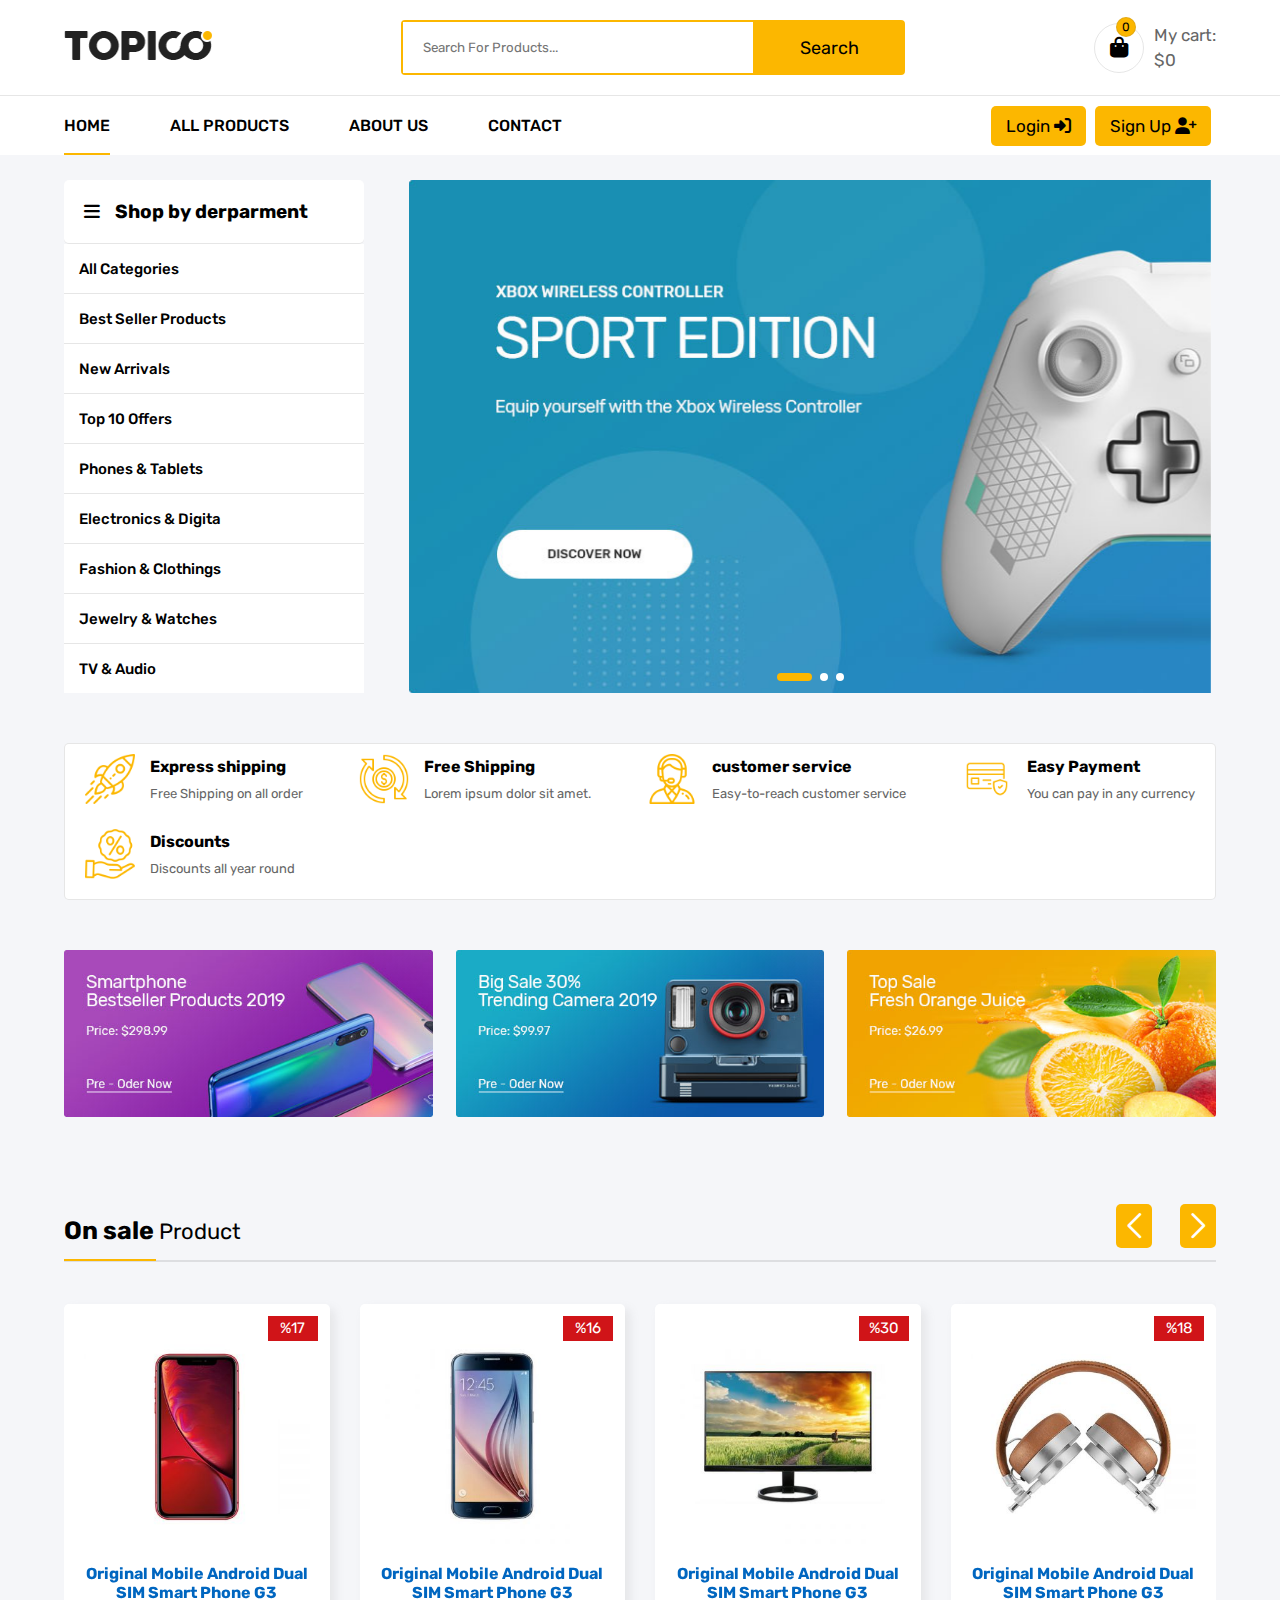
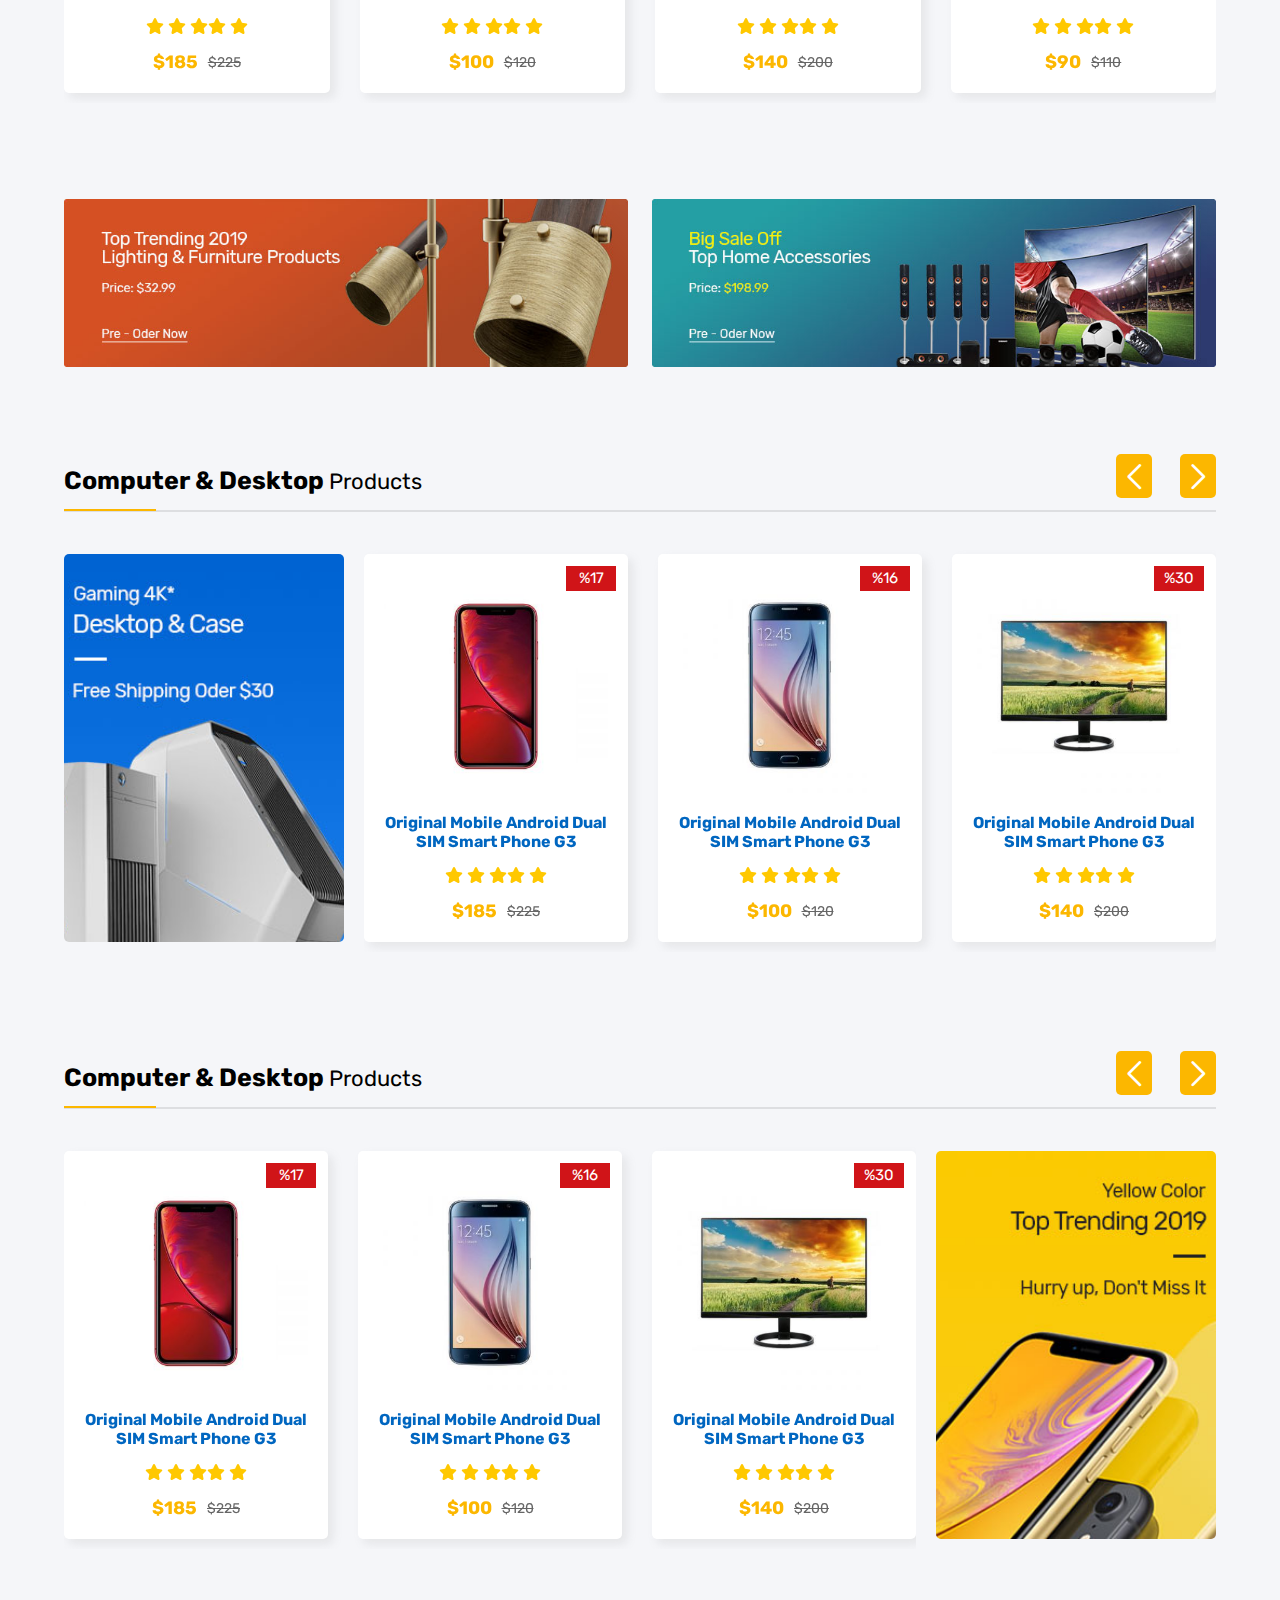
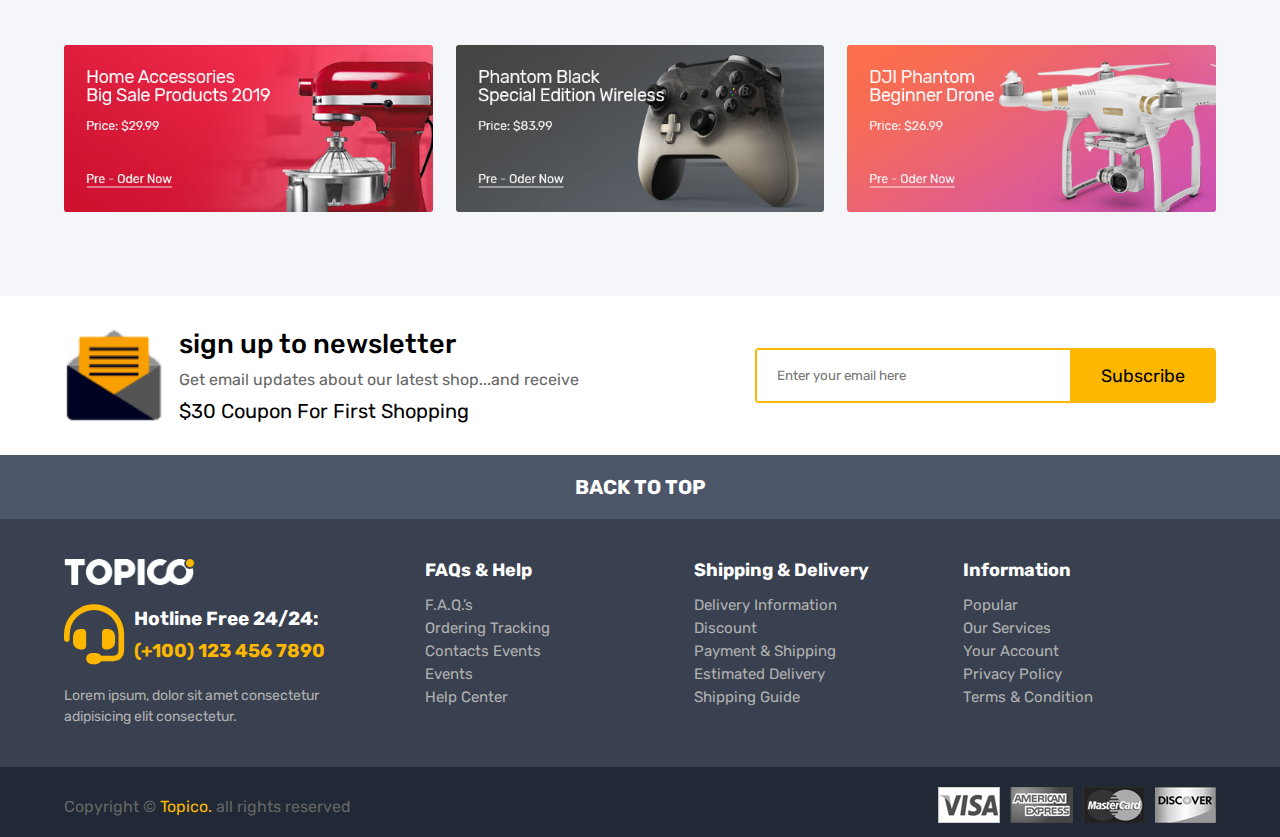
<file: index.html>
<!DOCTYPE html>
<html lang="en">
  <head>
    <meta charset="UTF-8" />
    <meta name="viewport" content="width=device-width, initial-scale=1.0" />
    <link
      rel="stylesheet"
      href="https://cdnjs.cloudflare.com/ajax/libs/font-awesome/6.5.1/css/all.min.css"
    />

    <link
      rel="stylesheet"
      href="https://cdn.jsdelivr.net/npm/swiper@11/swiper-bundle.min.css"
    />
    <link rel="stylesheet" href="main.css" />
    <title>Topico</title>
  </head>
  <body>
    <div class="cart">
      <div class="top-cart">
        <h3>
          My Cart

          <span class="items_in_cart"> ( 0 Items In Cart)</span>
        </h3>
        <i class="fa-regular fa-circle-xmark" onclick="open_cart()"></i>
      </div>
      <div class="cart-products"></div>
      <div class="bottom-cart">
        <div class="subtotal">
          <p>Cart subtotal</p>
          <p class="price-cart-total">$0</p>
        </div>
        <a href="checkout.html">
          <button class="proceed">PROCEED TO CHECKOUT</button></a
        >
        <button class="shop-more" onclick="open_cart()">SHOP MORE</button>
      </div>
    </div>
    <header>
      <div class="container">
        <a href="index.html"><img src="img/logo-black.png" alt="" /></a>

        <div class="search">
          <input type="text" placeholder="Search For Products..." />
          <button>Search</button>
        </div>
        <div class="cart-header">
          <i class="fa-solid fa-bag-shopping" onclick="open_cart()"> </i>
          <p>My cart: <span class="price-cart-head">$0</span></p>
          <span class="count-cart">0</span>
        </div>
      </div>
      <div class="bottom-header">
        <div class="container">
          <i onclick="open_menu()" class="fa-solid fa-bars btn_open_menu"></i>
          <ul class="links">
            <a href="" class="img-botm-head">
              <img src="img/logo-black.png" alt="" />
            </a>
            <i
              onclick="close_menu()"
              class="fa-regular fa-circle-xmark btn_close_menu"
            ></i>
            <li class="active"><a href="index.html">HOME</a></li>
            <li><a href="products.html">ALL PRODUCTS</a></li>
            <li><a href=""> ABOUT US</a></li>
            <li><a href="">CONTACT</a></li>
          </ul>
          <div class="btns">
            <a href="login.html" target="_blank"
              ><button>
                Login <i class="fa-solid fa-right-to-bracket"></i></button
            ></a>
            <a href="signup.html">
              <button>Sign Up <i class="fa-solid fa-user-plus"></i></button
            ></a>
          </div>
        </div>
      </div>
    </header>
    <section class="first-sec">
      <div class="container">
        <div class="list">
          <div class="head-list">
            <i class="fa-solid fa-bars"></i>
            <h1>Shop by derparment</h1>
          </div>
          <ul>
            <li><a href="">All Categories</a></li>
            <li><a href="">Best Seller Products</a></li>
            <li><a href="">New Arrivals</a></li>
            <li><a href="">Top 10 Offers</a></li>
            <li><a href="">Phones & Tablets</a></li>
            <li><a href="">Electronics & Digita</a></li>
            <li><a href="">Fashion & Clothings</a></li>
            <li><a href="">Jewelry & Watches</a></li>
            <li><a href="">TV & Audio</a></li>
          </ul>
        </div>
        <div class="swiper mySwiper">
          <div class="swiper-wrapper">
            <div class="swiper-slide">
              <a href=""><img src="img/slider-01.jpg" alt="" /></a>
            </div>
            <div class="swiper-slide">
              <a href=""><img src="img/slider-02.jpg" alt="" /></a>
            </div>
            <div class="swiper-slide">
              <a href=""><img src="img/slider-03.jpg" alt="" /></a>
            </div>
          </div>
          <div class="swiper-pagination"></div>
        </div>
      </div>
    </section>
    <div class="features">
      <div class="container">
        <div class="feature">
          <img src="img/features1.png" alt="" />
          <div class="text">
            <h3>Express shipping</h3>
            <p>Free Shipping on all order</p>
          </div>
        </div>
        <div class="feature">
          <img src="img/features2.png" alt="" />
          <div class="text">
            <h3>Free Shipping</h3>
            <p>Lorem ipsum dolor sit amet.</p>
          </div>
        </div>
        <div class="feature">
          <img src="img/features3.png" alt="" />
          <div class="text">
            <h3>customer service</h3>
            <p>Easy-to-reach customer service</p>
          </div>
        </div>
        <div class="feature">
          <img src="img/features4.png" alt="" />
          <div class="text">
            <h3>Easy Payment</h3>
            <p>You can pay in any currency</p>
          </div>
        </div>
        <div class="feature">
          <img src="img/features5.png" alt="" />
          <div class="text">
            <h3>Discounts</h3>
            <p>Discounts all year round</p>
          </div>
        </div>
      </div>
    </div>
    <div class="banners">
      <div class="container">
        <div class="banner">
          <div class="glass-hover"></div>
          <a href=""></a><img src="img/banner/banner-1.jpg" alt="" />
        </div>
        <div class="banner">
          <div class="glass-hover"></div>
          <a href=""></a><img src="img/banner/banner-2.jpg" alt="" />
        </div>
        <div class="banner">
          <div class="glass-hover"></div>
          <a href=""></a><img src="img/banner/banner-3.jpg" alt="" />
        </div>
      </div>
    </div>
    <div class="slider">
      <div class="container">
        <div class="products-head">
          <h3>On sale<span>Product</span></h3>
        </div>
        <div class="sale_sec mySwiper">
          <div id="swiper_items_sale" class="products swiper-wrapper"></div>

          <div class="swiper-button-next btn_Swip"></div>
          <div class="swiper-button-prev btn_Swip"></div>
        </div>
      </div>
    </div>

    <div class="banners-2">
      <div class="container">
        <div class="banner">
          <div class="glass-hover"></div>
          <a href=""></a><img src="img/banner/banner-4.jpg" alt="" />
        </div>
        <div class="banner">
          <div class="glass-hover"></div>
          <a href=""></a><img src="img/banner/banner-5.jpg" alt="" />
        </div>
      </div>
    </div>
    <div class="slider">
      <div class="container">
        <div class="products-head">
          <h3>Computer & Desktop<span>Products</span></h3>
        </div>
        <div class="slide_with_img">
          <div class="cover-products">
            <a href=""><img src="img/banner/banner-sm-1.jpg" alt="" /></a>
          </div>
          <div class="sale_sec2 mySwiper">
            <div
              id="other_product_swiper"
              class="products swiper-wrapper"
            ></div>

            <div class="swiper-button-next btn_Swip"></div>
            <div class="swiper-button-prev btn_Swip"></div>
          </div>
        </div>
      </div>
    </div>
    <div class="slider">
      <div class="container">
        <div class="products-head">
          <h3>Computer & Desktop<span>Products</span></h3>
        </div>
        <div class="slide_with_img2">
          <div class="cover-products">
            <a href=""><img src="img/banner/banner-sm-2.jpg" alt="" /></a>
          </div>
          <div class="sale_sec2 mySwiper">
            <div
              id="other_product_swiper2"
              class="products swiper-wrapper"
            ></div>

            <div class="swiper-button-next btn_Swip"></div>
            <div class="swiper-button-prev btn_Swip"></div>
          </div>
        </div>
      </div>
    </div>
    <div class="banners">
      <div class="container">
        <div class="banner">
          <div class="glass-hover"></div>
          <a href=""></a><img src="img/banner/banner-6.jpg" alt="" />
        </div>
        <div class="banner">
          <div class="glass-hover"></div>
          <a href=""></a><img src="img/banner/banner-7.jpg" alt="" />
        </div>
        <div class="banner">
          <div class="glass-hover"></div>
          <a href=""></a><img src="img/banner/banner-8.jpg" alt="" />
        </div>
      </div>
    </div>
    <section class="newsletter">
      <div class="container">
        <div class="details-news">
          <img src="img/icon_email.png" alt="" />
          <div class="content">
            <h1>sign up to newsletter</h1>
            <p>Get email updates about our latest shop...and receive</p>
            <span>$30 Coupon For First Shopping</span>
          </div>
        </div>

        <div class="search">
          <input type="text" placeholder="Enter your email here" />
          <button>Subscribe</button>
        </div>
      </div>
    </section>
    <button class="to-top">BACK TO TOP</button>
    <footer>
      <div class="container">
        <div class="big-row">
          <img src="img/logo-white.png" alt="" />
          <div class="details-num">
            <i class="fa-solid fa-headset"></i>
            <div class="num">
              <span>Hotline Free 24/24:</span>
              <h3>(+100) 123 456 7890</h3>
            </div>
          </div>
          <p>
            Lorem ipsum, dolor sit amet consectetur adipisicing elit
            consectetur.
          </p>
        </div>

        <div class="links2">
          <span>FAQs & Help</span>
          <ul>
            <a href=""><li>F.A.Q.’s</li></a>
            <a href=""><li>Ordering Tracking</li></a>
            <a href=""><li>Contacts Events</li></a>
            <a href=""><li>Events</li></a>
            <a href=""><li>Help Center</li></a>
          </ul>
        </div>
        <div class="links2">
          <span>Shipping & Delivery</span>
          <ul>
            <a href=""><li>Delivery Information</li></a>
            <a href=""><li>Discount</li></a>
            <a href=""><li>Payment & Shipping</li></a>
            <a href=""><li>Estimated Delivery</li></a>
            <a href=""><li>Shipping Guide</li></a>
          </ul>
        </div>
        <div class="links2">
          <span>Information</span>
          <ul>
            <a href=""><li>Popular</li></a>
            <a href=""><li>Our Services</li></a>
            <a href=""><li>Your Account</li></a>
            <a href=""><li>Privacy Policy</li></a>
            <a href=""><li>Terms & Condition</li></a>
          </ul>
        </div>
      </div>
      <div class="bottom-footer">
        <div class="container">
          <p>Copyright © <span>Topico.</span> all rights reserved</p>
          <div class="payment">
            <a href=""><img src="img/payment-1.png" alt="" /></a
            ><a href=""><img src="img/payment-2.png" alt="" /></a
            ><a href=""><img src="img/payment-3.png" alt="" /></a
            ><a href=""><img src="img/payment-4.png" alt="" /></a>
          </div>
        </div>
      </div>
    </footer>
    <script src="https://cdn.jsdelivr.net/npm/swiper@11/swiper-bundle.min.js"></script>

    <script src="js/items_home.js"></script>
    <script src="js/main.js"></script>
  </body>
</html>
</file>
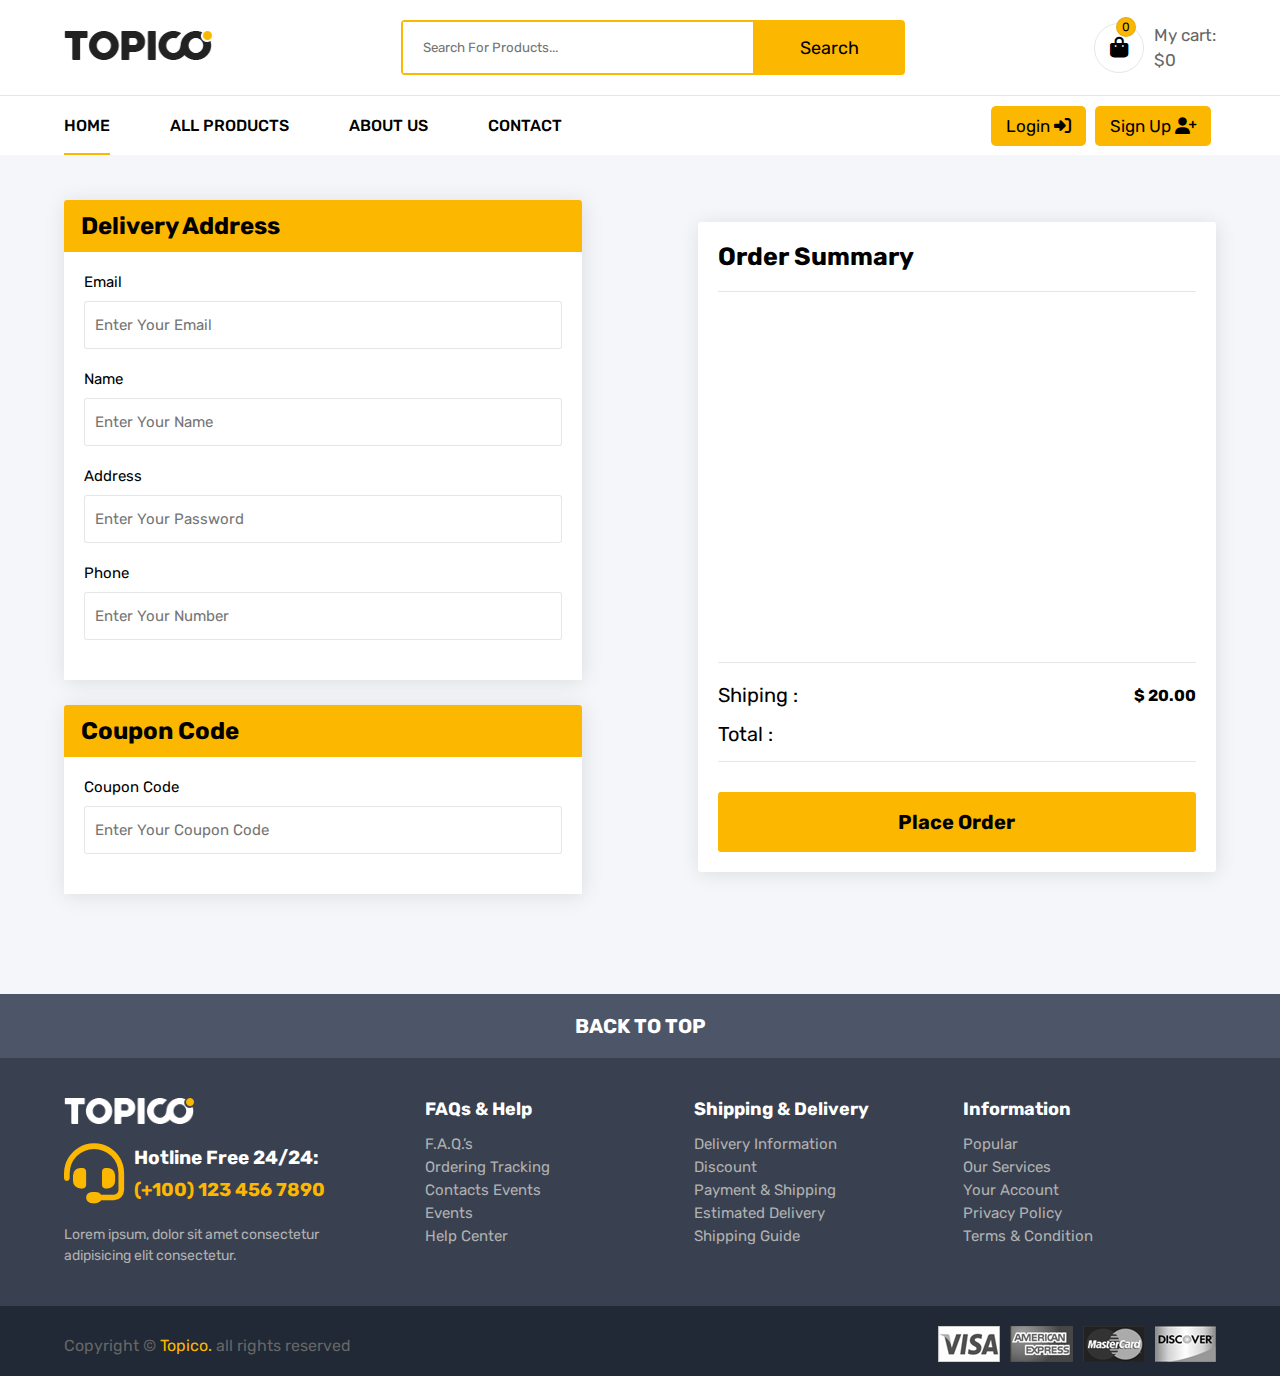
<file: checkout.html>
<!DOCTYPE html>
<html lang="en">
  <head>
    <meta charset="UTF-8" />
    <meta name="viewport" content="width=device-width, initial-scale=1.0" />
    <link
      rel="stylesheet"
      href="https://cdnjs.cloudflare.com/ajax/libs/font-awesome/6.5.1/css/all.min.css"
    />

    <link
      rel="stylesheet"
      href="https://cdn.jsdelivr.net/npm/swiper@11/swiper-bundle.min.css"
    />
    <link rel="stylesheet" href="main.css" />
    <title>Topico</title>
  </head>
  <body>
    <div class="cart">
      <div class="top-cart">
        <h3>
          My Cart

          <span class="items_in_cart"> ( 0 Items In Cart)</span>
        </h3>
        <i class="fa-regular fa-circle-xmark" onclick="open_cart()"></i>
      </div>
      <div class="cart-products"></div>
      <div class="bottom-cart">
        <div class="subtotal">
          <p>Cart subtotal</p>
          <p class="price-cart-total">$0</p>
        </div>
        <a href="checkout.html">
          <button class="proceed">PROCEED TO CHECKOUT</button></a
        >
        <button class="shop-more" onclick="open_cart()">SHOP MORE</button>
      </div>
    </div>
    <header>
      <div class="container">
        <a href="index.html"><img src="img/logo-black.png" alt="" /></a>

        <div class="search">
          <input type="text" placeholder="Search For Products..." />
          <button>Search</button>
        </div>
        <div class="cart-header">
          <i class="fa-solid fa-bag-shopping" onclick="open_cart()"> </i>
          <p>My cart: <span class="price-cart-head">$0</span></p>
          <span class="count-cart">0</span>
        </div>
      </div>
      <div class="bottom-header">
        <div class="container">
          <i onclick="open_menu()" class="fa-solid fa-bars btn_open_menu"></i>
          <ul class="links">
            <a href="" class="img-botm-head">
              <img src="img/logo-black.png" alt="" />
            </a>
            <i
              onclick="close_menu()"
              class="fa-regular fa-circle-xmark btn_close_menu"
            ></i>
            <li class="active"><a href="index.html">HOME</a></li>
            <li><a href="products.html">ALL PRODUCTS</a></li>
            <li><a href=""> ABOUT US</a></li>
            <li><a href="">CONTACT</a></li>
          </ul>
          <div class="btns">
            <a href="login.html" target="_blank"
              ><button>
                Login <i class="fa-solid fa-right-to-bracket"></i></button
            ></a>
            <a href="signup.html">
              <button>Sign Up <i class="fa-solid fa-user-plus"></i></button
            ></a>
          </div>
        </div>
      </div>
    </header>

    <div class="checkout-order">
      <form>
        <input type="hidden" name="items" id="items" />
        <input type="hidden" name="total price" id="total_price" />
        <input type="hidden" name="count items" id="count_items" />
        <div class="container">
          <div class="right-div">
            <div class="delivery-address">
              <div class="head-adress">Delivery Address</div>
              <div class="top-content">
                <div class="email input-checkout">
                  <span>Email</span>
                  <input
                    type="email"
                    placeholder="Enter Your Email"
                    name="Email"
                    required
                  />
                </div>
                <div class="email input-checkout">
                  <span>Name</span>
                  <input
                    type="text"
                    placeholder="Enter Your Name"
                    required
                    name="Name"
                    maxlength="15"
                  />
                </div>
                <div class="email input-checkout">
                  <span>Address</span>
                  <input
                    type="text"
                    placeholder="Enter Your Password"
                    required
                    name="Address"
                    maxlength="40"
                  />
                </div>
                <div class="email input-checkout">
                  <span>Phone</span>
                  <input
                    type="number"
                    placeholder="Enter Your Number"
                    name="Phone"
                    maxlength="12"
                  />
                </div>
              </div>
            </div>
            <div class="coupon">
              <div class="head-adress">Coupon Code</div>
              <div class="input-checkout">
                <span>Coupon Code</span>
                <input type="text" placeholder="Enter Your Coupon Code" />
              </div>
            </div>
          </div>
          <div class="order-summary">
            <h1>Order Summary</h1>
            <div class="items_in_cart" id="checkout-items"></div>
            <div class="order-details">
              <div class="subtotal">
                <p>Shiping :</p>
                <span> $ 20.00</span>
              </div>

              <div class="subtotal">
                <p class="price-cart-total">Total :</p>
                <span class="total_checkout"></span>
              </div>
            </div>
            <button class="place-order" id="place-order" type="submit">
              Place Order
            </button>
          </div>
        </div>
      </form>
    </div>
    <button class="to-top">BACK TO TOP</button>
    <footer>
      <div class="container">
        <div class="big-row">
          <img src="img/logo-white.png" alt="" />
          <div class="details-num">
            <i class="fa-solid fa-headset"></i>
            <div class="num">
              <span>Hotline Free 24/24:</span>
              <h3>(+100) 123 456 7890</h3>
            </div>
          </div>
          <p>
            Lorem ipsum, dolor sit amet consectetur adipisicing elit
            consectetur.
          </p>
        </div>

        <div class="links2">
          <span>FAQs & Help</span>
          <ul>
            <a href=""><li>F.A.Q.’s</li></a>
            <a href=""><li>Ordering Tracking</li></a>
            <a href=""><li>Contacts Events</li></a>
            <a href=""><li>Events</li></a>
            <a href=""><li>Help Center</li></a>
          </ul>
        </div>
        <div class="links2">
          <span>Shipping & Delivery</span>
          <ul>
            <a href=""><li>Delivery Information</li></a>
            <a href=""><li>Discount</li></a>
            <a href=""><li>Payment & Shipping</li></a>
            <a href=""><li>Estimated Delivery</li></a>
            <a href=""><li>Shipping Guide</li></a>
          </ul>
        </div>
        <div class="links2">
          <span>Information</span>
          <ul>
            <a href=""><li>Popular</li></a>
            <a href=""><li>Our Services</li></a>
            <a href=""><li>Your Account</li></a>
            <a href=""><li>Privacy Policy</li></a>
            <a href=""><li>Terms & Condition</li></a>
          </ul>
        </div>
      </div>
      <div class="bottom-footer">
        <div class="container">
          <p>Copyright © <span>Topico.</span> all rights reserved</p>
          <div class="payment">
            <a href=""><img src="img/payment-1.png" alt="" /></a
            ><a href=""><img src="img/payment-2.png" alt="" /></a
            ><a href=""><img src="img/payment-3.png" alt="" /></a
            ><a href=""><img src="img/payment-4.png" alt="" /></a>
          </div>
        </div>
      </div>
    </footer>
  
    <script src="js/checkout.js"></script>
  </body>
</html>
</file>
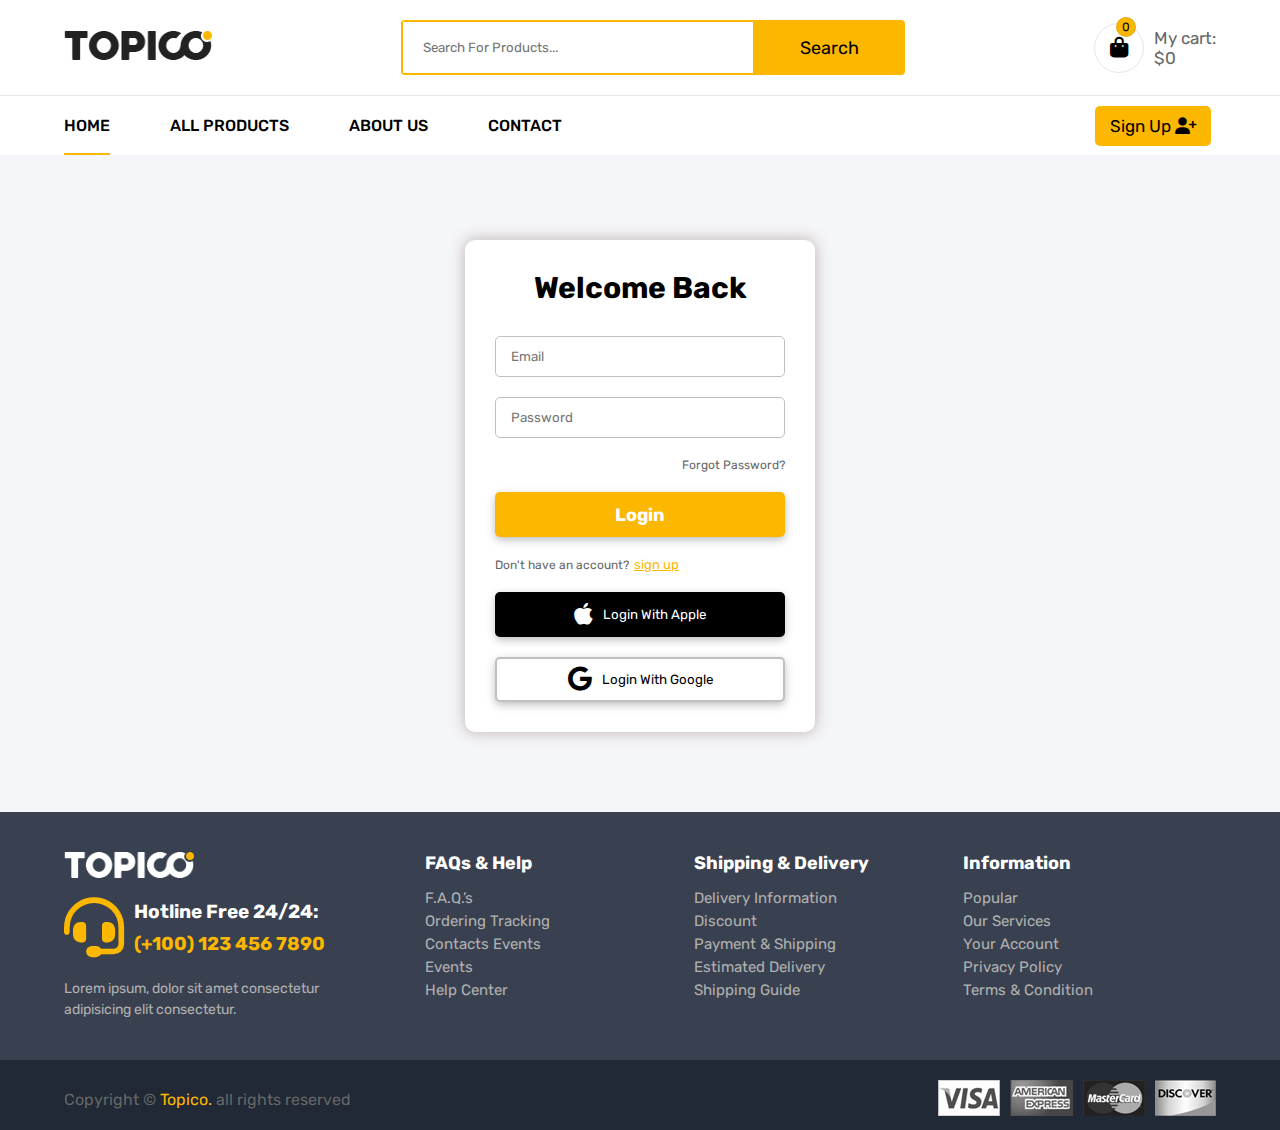
<file: login.html>
<!DOCTYPE html>
<html lang="en">
  <head>
    <meta charset="UTF-8" />
    <meta name="viewport" content="width=device-width, initial-scale=1.0" />
    <link
      rel="stylesheet"
      href="https://cdnjs.cloudflare.com/ajax/libs/font-awesome/6.5.1/css/all.min.css"
    />

    <link
      rel="stylesheet"
      href="https://cdn.jsdelivr.net/npm/swiper@11/swiper-bundle.min.css"
    />
    <link rel="stylesheet" href="main.css" />
    <link rel="stylesheet" href="login.css" />

    <title>Topico</title>
  </head>
  <body>
    <header>
      <div class="container">
        <a href="index.html"><img src="img/logo-black.png" alt="" /></a>

        <div class="search">
          <input type="text" placeholder="Search For Products..." />
          <button>Search</button>
        </div>
        <div class="cart-header">
          <i class="fa-solid fa-bag-shopping" onclick="open_cart()"> </i>
          <p>My cart:<br />$0</p>
          <span class="count-cart">0</span>
        </div>
      </div>
      <div class="bottom-header">
        <div class="container">
          <i onclick="open_menu()" class="fa-solid fa-bars btn_open_menu"></i>
          <ul class="links">
            <a href="" class="img-botm-head">
              <img src="img/logo-black.png" alt="" />
            </a>
            <i
              onclick="close_menu()"
              class="fa-regular fa-circle-xmark btn_close_menu"
            ></i>
            <li class="active"><a href="index.html">HOME</a></li>
            <li><a href="products.html">ALL PRODUCTS</a></li>
            <li><a href=""> ABOUT US</a></li>
            <li><a href="">CONTACT</a></li>
          </ul>
          <div class="btns">
            <a href="signup.html">
              <button>Sign Up <i class="fa-solid fa-user-plus"></i></button
            ></a>
          </div>
        </div>
      </div>
    </header>
    <main>
      <div class="container">
        <form action="">
          <h1>Welcome Back</h1>
          <input type="email" placeholder="Email" />
          <input type="password" placeholder="Password" />
          <p class="page-link"><a href="">Forgot Password?</a></p>
          <button class="login-btn">Login</button>
          <p>Don't have an account?<span>sign up</span></p>
          <button class="apple-btn">
            <i class="fa-brands fa-apple"></i>Login With Apple
          </button>
          <button class="google-btn">
            <i class="fa-brands fa-google"></i>Login With Google
          </button>
        </form>
      </div>
    </main>

    <footer>
      <div class="container">
        <div class="big-row">
          <img src="img/logo-white.png" alt="" />
          <div class="details-num">
            <i class="fa-solid fa-headset"></i>
            <div class="num">
              <span>Hotline Free 24/24:</span>
              <h3>(+100) 123 456 7890</h3>
            </div>
          </div>
          <p>
            Lorem ipsum, dolor sit amet consectetur adipisicing elit
            consectetur.
          </p>
        </div>

        <div class="links2">
          <span>FAQs & Help</span>
          <ul>
            <a href=""><li>F.A.Q.’s</li></a>
            <a href=""><li>Ordering Tracking</li></a>
            <a href=""><li>Contacts Events</li></a>
            <a href=""><li>Events</li></a>
            <a href=""><li>Help Center</li></a>
          </ul>
        </div>
        <div class="links2">
          <span>Shipping & Delivery</span>
          <ul>
            <a href=""><li>Delivery Information</li></a>
            <a href=""><li>Discount</li></a>
            <a href=""><li>Payment & Shipping</li></a>
            <a href=""><li>Estimated Delivery</li></a>
            <a href=""><li>Shipping Guide</li></a>
          </ul>
        </div>
        <div class="links2">
          <span>Information</span>
          <ul>
            <a href=""><li>Popular</li></a>
            <a href=""><li>Our Services</li></a>
            <a href=""><li>Your Account</li></a>
            <a href=""><li>Privacy Policy</li></a>
            <a href=""><li>Terms & Condition</li></a>
          </ul>
        </div>
      </div>
      <div class="bottom-footer">
        <div class="container">
          <p>Copyright © <span>Topico.</span> all rights reserved</p>
          <div class="payment">
            <a href=""><img src="img/payment-1.png" alt="" /></a
            ><a href=""><img src="img/payment-2.png" alt="" /></a
            ><a href=""><img src="img/payment-3.png" alt="" /></a
            ><a href=""><img src="img/payment-4.png" alt="" /></a>
          </div>
        </div>
      </div>
    </footer>
    <script src="js/items_home.js"></script>
    <script src="js/main.js"></script>
  </body>
</html>
</file>
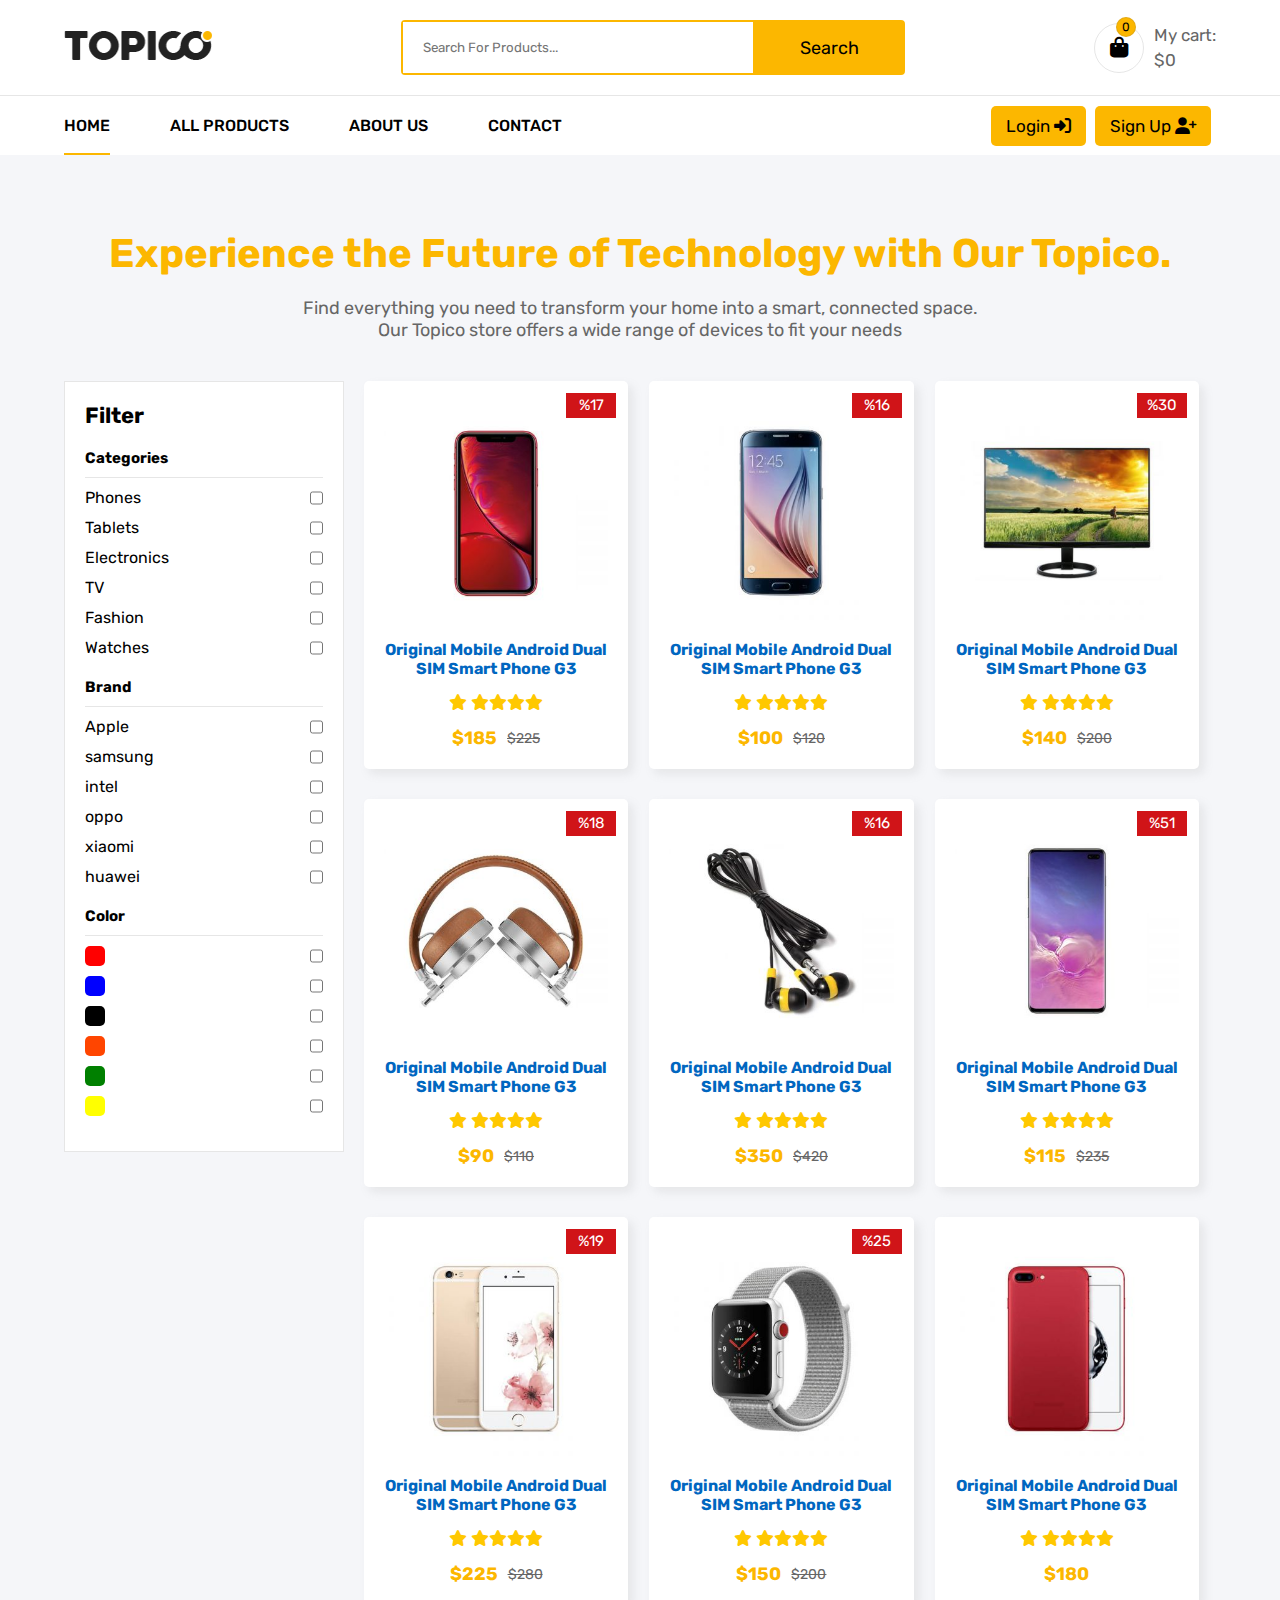
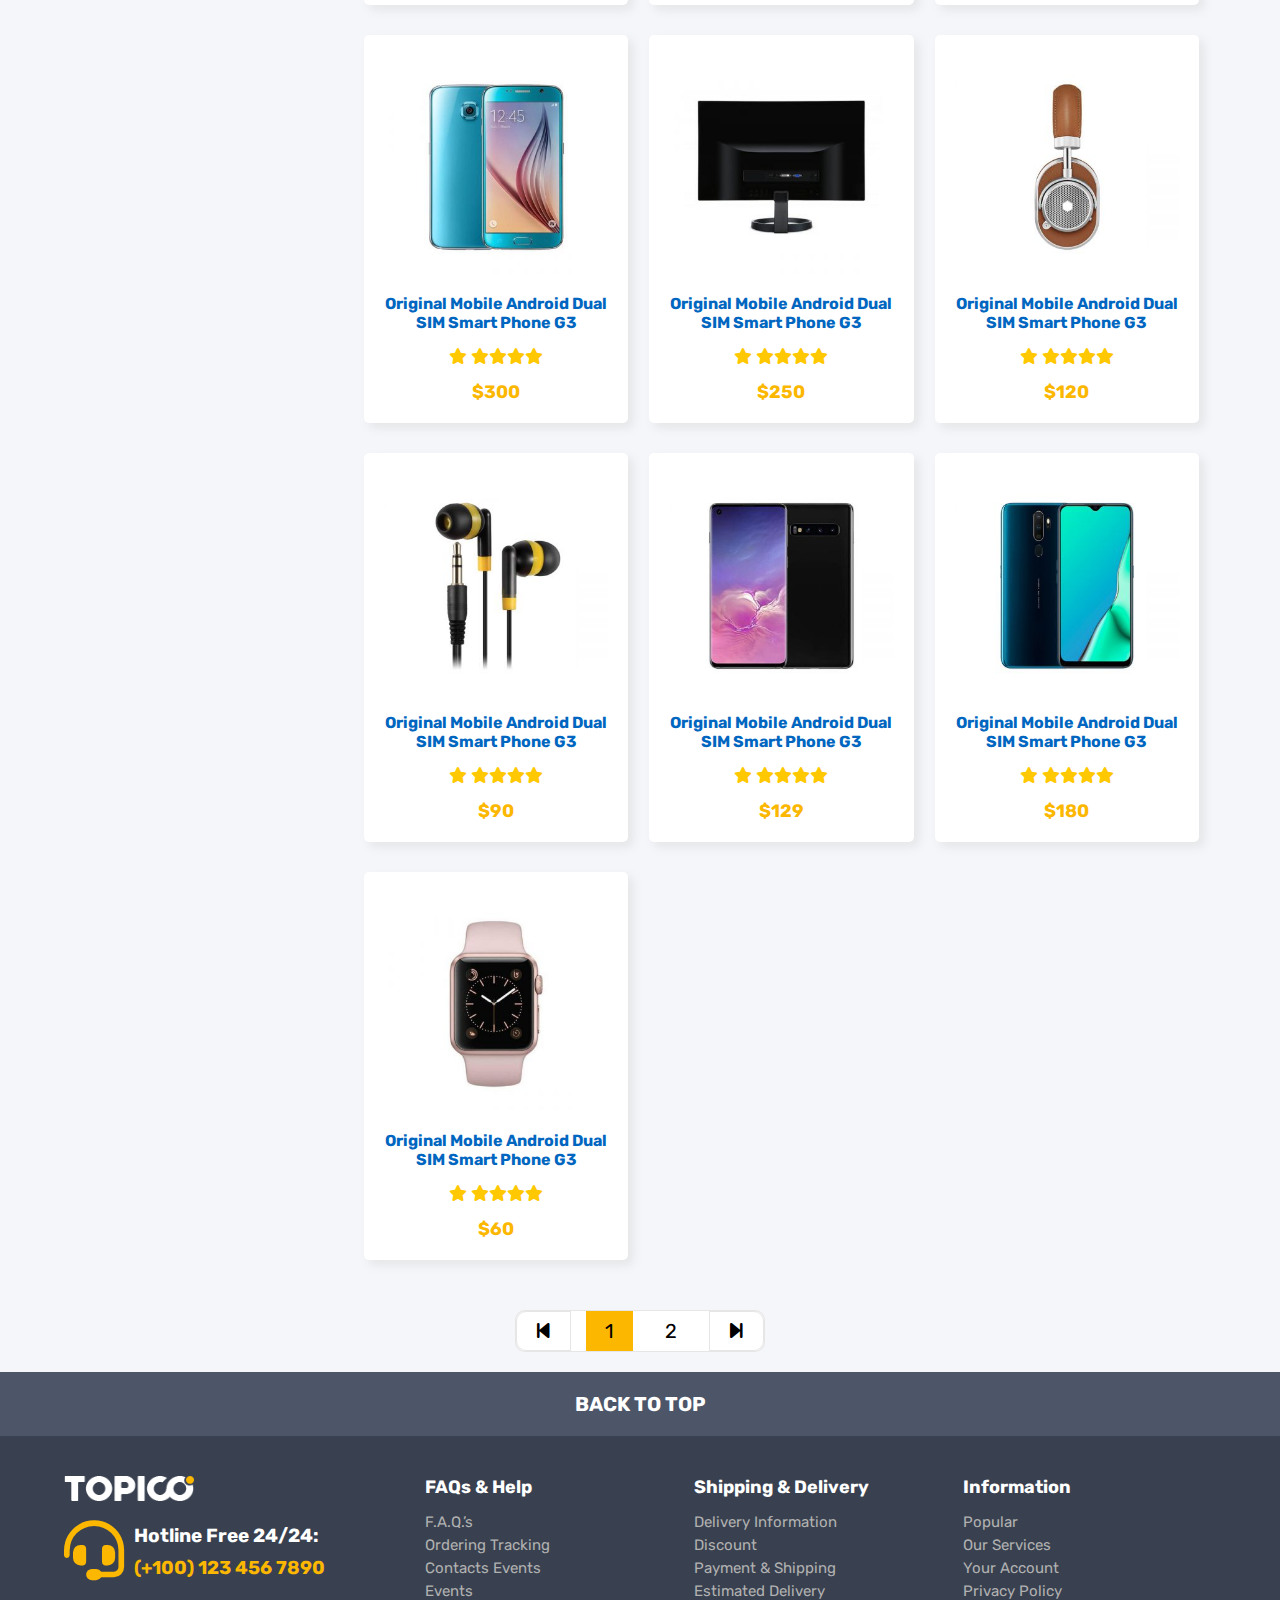
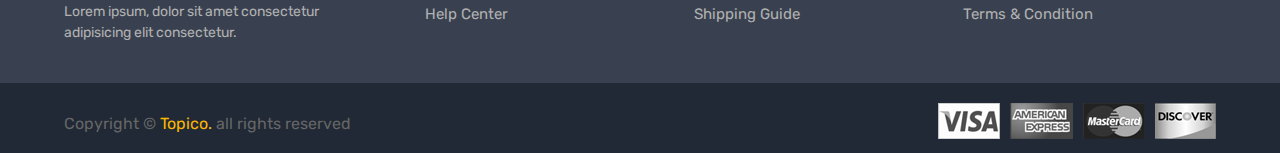
<file: products.html>
<!DOCTYPE html>
<html lang="en">
  <head>
    <meta charset="UTF-8" />
    <meta name="viewport" content="width=device-width, initial-scale=1.0" />
    <link
      rel="stylesheet"
      href="https://cdnjs.cloudflare.com/ajax/libs/font-awesome/6.5.1/css/all.min.css"
    />

    <link
      rel="stylesheet"
      href="https://cdn.jsdelivr.net/npm/swiper@11/swiper-bundle.min.css"
    />
    <link rel="stylesheet" href="main.css" />
    <title>Topico</title>
  </head>
  <body>
    <div class="cart">
      <div class="top-cart">
        <h3>
          My Cart

          <span class="items_in_cart"> ( 0 Items In Cart)</span>
        </h3>
        <i class="fa-regular fa-circle-xmark" onclick="open_cart()"></i>
      </div>
      <div class="cart-products"></div>
      <div class="bottom-cart">
        <div class="subtotal">
          <p>Cart subtotal</p>
          <p class="price-cart-total">$0</p>
        </div>
        <a href="checkout.html">
          <button class="proceed">PROCEED TO CHECKOUT</button></a
        >
        <button class="shop-more" onclick="open_cart()">SHOP MORE</button>
      </div>
    </div>
    <header>
      <div class="container">
        <a href="index.html"><img src="img/logo-black.png" alt="" /></a>

        <div class="search">
          <input type="text" placeholder="Search For Products..." />
          <button>Search</button>
        </div>
        <div class="cart-header">
          <i class="fa-solid fa-bag-shopping" onclick="open_cart()"> </i>
          <p>My cart: <span class="price-cart-head">$0</span></p>
          <span class="count-cart">0</span>
        </div>
      </div>
      <div class="bottom-header">
        <div class="container">
          <i onclick="open_menu()" class="fa-solid fa-bars btn_open_menu"></i>
          <ul class="links">
            <a href="" class="img-botm-head">
              <img src="img/logo-black.png" alt="" />
            </a>
            <i
              onclick="close_menu()"
              class="fa-regular fa-circle-xmark btn_close_menu"
            ></i>
            <li class="active"><a href="index.html">HOME</a></li>
            <li><a href="products.html">ALL PRODUCTS</a></li>
            <li><a href=""> ABOUT US</a></li>
            <li><a href="">CONTACT</a></li>
          </ul>
          <div class="btns">
            <a href="login.html" target="_blank"
              ><button>
                Login <i class="fa-solid fa-right-to-bracket"></i></button
            ></a>
            <a href="signup.html">
              <button>Sign Up <i class="fa-solid fa-user-plus"></i></button
            ></a>
          </div>
        </div>
      </div>
    </header>
    <div class="all-products-list list-products">
      <div class="top-page">
        <div class="container">
          <h1 class="h1">
            Experience the Future of Technology with Our Topico.
          </h1>
          <p class="p">
            Find everything you need to transform your home into a smart,
            connected space. Our Topico store offers a wide range of devices to
            fit your needs
          </p>
        </div>
      </div>
      <div class="container">
        <span class="filter-btn" onclick="close_open_filter()">
          Filter
          <i class="fa-solid fa-filter"></i>
        </span>
        <div class="filter">
          <span class="filter-name">Filter</span>

          <div class="Categories">
            <h3 class="head-categ">Categories</h3>
            <div class="items">
              <div class="item">
                <label for="Phones">Phones</label>
                <input type="checkbox" id="Phones" />
              </div>
              <div class="item">
                <label for="Tablets">Tablets</label>
                <input type="checkbox" id="Tablets" />
              </div>
              <div class="item">
                <label for="Electronics">Electronics</label>
                <input type="checkbox" id="Electronics" />
              </div>
              <div class="item">
                <label for="TV">TV</label>
                <input type="checkbox" id="TV" />
              </div>
              <div class="item">
                <label for="Fashion">Fashion</label>
                <input type="checkbox" id="Fashion" />
              </div>
              <div class="item">
                <label for="Watches">Watches</label>
                <input type="checkbox" id="Watches" />
              </div>
            </div>
          </div>
          <div class="Brand">
            <h3 class="head-categ">Brand</h3>
            <div class="items">
              <div class="item">
                <label for="Apple">Apple</label>
                <input type="checkbox" id="Apple" />
              </div>
              <div class="item">
                <label for="samsung">samsung</label>
                <input type="checkbox" id="samsung" />
              </div>
              <div class="item">
                <label for="intel">intel</label>
                <input type="checkbox" id="intel" />
              </div>
              <div class="item">
                <label for="oppo">oppo</label>
                <input type="checkbox" id="oppo" />
              </div>
              <div class="item">
                <label for="xiaomi">xiaomi</label>
                <input type="checkbox" id="xiaomi" />
              </div>
              <div class="item">
                <label for="huawei">huawei</label>
                <input type="checkbox" id="huawei" />
              </div>
            </div>
          </div>
          <div class="color">
            <h3 class="head-categ">Color</h3>
            <div class="items">
              <div class="item">
                <label class="red" for="red"></label>
                <input type="checkbox" id="red" />
              </div>
              <div class="item">
                <label class="blue" for="blue"></label>
                <input type="checkbox" id="blue" />
              </div>
              <div class="item">
                <label class="black" for="black"></label>
                <input type="checkbox" id="black" />
              </div>
              <div class="item">
                <label class="orange" for="orange"></label>
                <input type="checkbox" id="orange" />
              </div>
              <div class="item">
                <label class="green" for="green"></label>
                <input type="checkbox" id="green" />
              </div>
              <div class="item">
                <label class="yellow" for="yellow"></label>
                <input type="checkbox" id="yellow" />
              </div>
            </div>
          </div>
        </div>

        <div class="products-list"></div>
      </div>
    </div>
    <div class="bar">
      <div class="container">
        <div class="pages-bar">
          <i class="fa-solid fa-backward-step prev-page"></i>
          <span class="active">1</span>
          <span>2</span>
          <i class="fa-solid fa-forward-step next-page"></i>
        </div>
      </div>
    </div>
    <button class="to-top">BACK TO TOP</button>
    <footer>
      <div class="container">
        <div class="big-row">
          <img src="img/logo-white.png" alt="" />
          <div class="details-num">
            <i class="fa-solid fa-headset"></i>
            <div class="num">
              <span>Hotline Free 24/24:</span>
              <h3>(+100) 123 456 7890</h3>
            </div>
          </div>
          <p>
            Lorem ipsum, dolor sit amet consectetur adipisicing elit
            consectetur.
          </p>
        </div>

        <div class="links2">
          <span>FAQs & Help</span>
          <ul>
            <a href=""><li>F.A.Q.’s</li></a>
            <a href=""><li>Ordering Tracking</li></a>
            <a href=""><li>Contacts Events</li></a>
            <a href=""><li>Events</li></a>
            <a href=""><li>Help Center</li></a>
          </ul>
        </div>
        <div class="links2">
          <span>Shipping & Delivery</span>
          <ul>
            <a href=""><li>Delivery Information</li></a>
            <a href=""><li>Discount</li></a>
            <a href=""><li>Payment & Shipping</li></a>
            <a href=""><li>Estimated Delivery</li></a>
            <a href=""><li>Shipping Guide</li></a>
          </ul>
        </div>
        <div class="links2">
          <span>Information</span>
          <ul>
            <a href=""><li>Popular</li></a>
            <a href=""><li>Our Services</li></a>
            <a href=""><li>Your Account</li></a>
            <a href=""><li>Privacy Policy</li></a>
            <a href=""><li>Terms & Condition</li></a>
          </ul>
        </div>
      </div>
      <div class="bottom-footer">
        <div class="container">
          <p>Copyright © <span>Topico.</span> all rights reserved</p>
          <div class="payment">
            <a href=""><img src="img/payment-1.png" alt="" /></a
            ><a href=""><img src="img/payment-2.png" alt="" /></a
            ><a href=""><img src="img/payment-3.png" alt="" /></a
            ><a href=""><img src="img/payment-4.png" alt="" /></a>
          </div>
        </div>
      </div>
    </footer>
    <script src="js/all_prodcuts.js"></script>
    <script src="js/main.js"></script>
  </body>
</html>
</file>
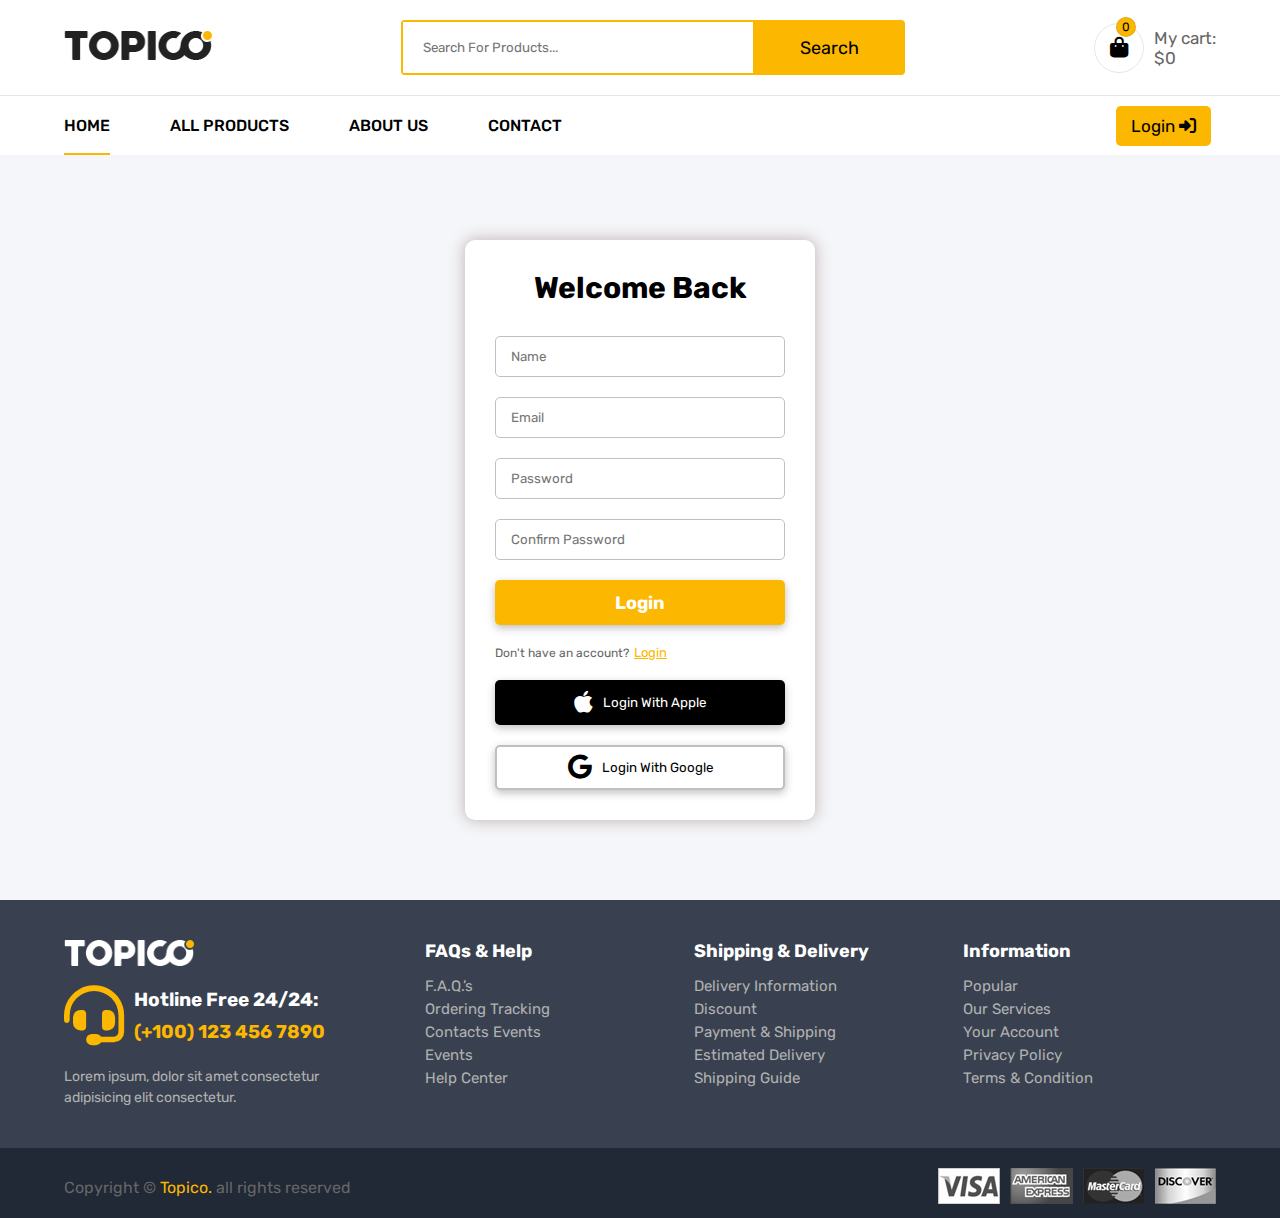
<file: signup.html>
<!DOCTYPE html>
<html lang="en">
  <head>
    <meta charset="UTF-8" />
    <meta name="viewport" content="width=device-width, initial-scale=1.0" />
    <link
      rel="stylesheet"
      href="https://cdnjs.cloudflare.com/ajax/libs/font-awesome/6.5.1/css/all.min.css"
    />

    <link
      rel="stylesheet"
      href="https://cdn.jsdelivr.net/npm/swiper@11/swiper-bundle.min.css"
    />
    <link rel="stylesheet" href="main.css" />
    <link rel="stylesheet" href="login.css" />
    <title>Topico</title>
  </head>
  <body>
    <header>
      <div class="container">
        <a href="index.html"><img src="img/logo-black.png" alt="" /></a>

        <div class="search">
          <input type="text" placeholder="Search For Products..." />
          <button>Search</button>
        </div>
        <div class="cart-header">
          <i class="fa-solid fa-bag-shopping" onclick="open_cart()"> </i>
          <p>My cart:<br />$0</p>
          <span class="count-cart">0</span>
        </div>
      </div>
      <div class="bottom-header">
        <div class="container">
          <i onclick="open_menu()" class="fa-solid fa-bars btn_open_menu"></i>
          <ul class="links">
            <a href="" class="img-botm-head">
              <img src="img/logo-black.png" alt="" />
            </a>
            <i
              onclick="close_menu()"
              class="fa-regular fa-circle-xmark btn_close_menu"
            ></i>
            <li class="active"><a href="index.html">HOME</a></li>
            <li><a href="products.html">ALL PRODUCTS</a></li>
            <li><a href=""> ABOUT US</a></li>
            <li><a href="">CONTACT</a></li>
          </ul>
          <div class="btns">
            <a href="login.html" target="_blank"
              ><button>
                Login <i class="fa-solid fa-right-to-bracket"></i></button
            ></a>

          </div>
        </div>
      </div>
    </header>
    <main>
      <div class="container">
        <form action="">
          <h1>Welcome Back</h1>
          <input type="text" placeholder="Name" />
          <input type="email" placeholder="Email" />
          <input type="password" placeholder="Password" />
          <input type="password" placeholder="Confirm Password" />
          <button class="login-btn">Login</button>
          <p>Don't have an account?<span>Login</span></p>
          <button class="apple-btn">
            <i class="fa-brands fa-apple"></i>Login With Apple
          </button>
          <button class="google-btn">
            <i class="fa-brands fa-google"></i>Login With Google
          </button>
        </form>
      </div>
    </main>

    <footer>
      <div class="container">
        <div class="big-row">
          <img src="img/logo-white.png" alt="" />
          <div class="details-num">
            <i class="fa-solid fa-headset"></i>
            <div class="num">
              <span>Hotline Free 24/24:</span>
              <h3>(+100) 123 456 7890</h3>
            </div>
          </div>
          <p>
            Lorem ipsum, dolor sit amet consectetur adipisicing elit
            consectetur.
          </p>
        </div>

        <div class="links2">
          <span>FAQs & Help</span>
          <ul>
            <a href=""><li>F.A.Q.’s</li></a>
            <a href=""><li>Ordering Tracking</li></a>
            <a href=""><li>Contacts Events</li></a>
            <a href=""><li>Events</li></a>
            <a href=""><li>Help Center</li></a>
          </ul>
        </div>
        <div class="links2">
          <span>Shipping & Delivery</span>
          <ul>
            <a href=""><li>Delivery Information</li></a>
            <a href=""><li>Discount</li></a>
            <a href=""><li>Payment & Shipping</li></a>
            <a href=""><li>Estimated Delivery</li></a>
            <a href=""><li>Shipping Guide</li></a>
          </ul>
        </div>
        <div class="links2">
          <span>Information</span>
          <ul>
            <a href=""><li>Popular</li></a>
            <a href=""><li>Our Services</li></a>
            <a href=""><li>Your Account</li></a>
            <a href=""><li>Privacy Policy</li></a>
            <a href=""><li>Terms & Condition</li></a>
          </ul>
        </div>
      </div>
      <div class="bottom-footer">
        <div class="container">
          <p>Copyright © <span>Topico.</span> all rights reserved</p>
          <div class="payment">
            <a href=""><img src="img/payment-1.png" alt="" /></a
            ><a href=""><img src="img/payment-2.png" alt="" /></a
            ><a href=""><img src="img/payment-3.png" alt="" /></a
            ><a href=""><img src="img/payment-4.png" alt="" /></a>
          </div>
        </div>
      </div>
    </footer>
    <script src="js/items_home.js"></script>
    <script src="js/main.js"></script>
  </body>
</html>
</file>
<file: main.css>
@import url("https://fonts.googleapis.com/css2?family=Rubik:wght@300;400;500;600;700;800&display=swap");

* {
  padding: 0;
  margin: 0;
  box-sizing: border-box;
  list-style: none;
  text-decoration: none;
  font-family: "Rubik", sans-serif;
  scroll-behavior: smooth;
}
:root {
  --main-color: #fcb700;
  --dark-color: #222222;
  --parg-color: #666666;
  --dark-red: #d01418;
  --border-color: #6666662a;
  --name-item: #0066c0;
}
body,
div,
a,
p,
span {
  user-select: text !important;
}
.container {
  width: 75%;
  margin: auto;
}
header {
  background-color: white;
  position: fixed;
  width: 100%;
  top: 0;
  z-index: 1000;
}
body {
  background-color: #f5f6f9;
}
header .container {
  display: flex;
  align-items: center;
  justify-content: space-between;
  padding: 20px 0;
  flex-wrap: wrap;
}

.search {
  height: 55px;
  display: flex;
  border: 2px solid var(--main-color);
  border-radius: 4px;
}
header .search input {
  height: 100%;
  width: 350px;
  border: none;
  outline: none;
  padding: 0 0 0 20px;
}
header .search button {
  width: 150px;
  height: 100%;
  border: none;
  background-color: #fcb700;
  font-size: 18px;
  cursor: pointer;
  transition: 0.3s;
  border-left: 2px solid var(--main-color);
}
.newsletter .search button {
  width: 170px;
  height: 100%;
  border: none;
  background-color: #fcb700;
  font-size: 18px;
  cursor: pointer;
  transition: 0.3s;
  border-left: 2px solid var(--main-color);
}
.newsletter .search input {
  height: 100%;
  width: 80%;
  border: none;
  outline: none;
  padding: 0 0 0 20px;
}
.newsletter .search {
  width: 40%;
}
.search button:hover {
  background-color: white;
  color: var(--main-color);
}
.cart-header {
  display: flex;
  align-items: center;
  position: relative;
}
.cart-header i {
  cursor: pointer;
  border: 1px solid var(--border-color);
  border-radius: 50%;
  display: flex;
  align-items: center;
  justify-content: center;
  font-size: 21px;
  width: 50px;
  height: 50px;
  margin-right: 10px;
  transition: 0.3s;
  position: relative;
}
.cart-header .count-cart {
  position: absolute;
  text-align: center;
  font-size: 12px;
  border-radius: 50%;
  top: -6px;
  right: 80px;
  line-height: 19px;
  width: 20px;
  height: 20px;
  color: black;
  background-color: var(--main-color);
  z-index: 10;
  border: 1px solid var(--border-color);
}
.cart-header i:hover {
  background-color: var(--main-color);
  color: white;
}
.cart-header i:hover::after {
  color: black;
}
.cart-header p {
  font-size: 17px;
  display: flex;
  flex-direction: column;
  gap: 5px;
}
.bottom-header .container {
  padding: 0;
}
.bottom-header {
  border-top: 1px solid var(--border-color);
}
.bottom-header ul {
  display: flex;
  align-items: center;
  gap: 0 60px;
}
.bottom-header ul li::after {
  content: "";
  height: 2px;
  background-color: var(--main-color);
  position: absolute;
  bottom: 0;
  left: 0;
  width: 0%;
  transition: 0.3s ease-in-out;
}
.bottom-header ul li.active::after,
.bottom-header ul li:hover::after {
  width: 100%;
}
.bottom-header ul li {
  position: relative;
  padding: 20px 0;
}
.bottom-header ul li a {
  color: black;
  font-weight: 500;
}
.btns button {
  background-color: var(--main-color);
  padding: 10px 15px;
  border: none;
  border-radius: 5px;
  font-size: 17px;
  margin-right: 5px;
  cursor: pointer;
}
.btns button i {
  left: 0px;
  position: relative;
  transition: 0.3s ease-in-out;
}

.btns button:hover i {
  left: 5px;
}
.first-sec {
  margin-top: 180px;
}
.first-sec .container {
  display: flex;
gap: 40px;
}
.list {
  width: 300px;
  height: 100%;
}
.head-list {
  display: flex;
  align-items: center;
  background-color: white;
  padding: 20px;
  width: 100%;
  border-bottom: 1px solid var(--border-color);
  border-radius: 5px;
}
.list ul li {
  background-color: white;
  padding: 15px;
  width: 100%;
  border-bottom: 1px solid var(--border-color);
}
.list ul li:last-child {
  border: none;
}
.list ul li a {
  color: black;
  font-weight: 500;
  font-size: 15px;
  transition: 0.3s;
}
.list ul li:hover a {
  color: var(--main-color);
}
.head-list h1 {
  font-size: 19px;
}
.head-list i {
  margin-right: 15px;
  font-size: 18px;
}
p {
  color: var(--parg-color);
}
.cart {
  position: fixed;
  height: 100%;
  width: 400px;
  background-color: white;
  border: 1px solid var(--border-color);
  top: 0;
  right: -400px;
  z-index: 100000;
  padding: 10px 30px;
  display: flex;
  justify-content: space-between;
  flex-direction: column;
  transition: 0.3s;
}
.cart.active {
  right: 0px;
}
.top-cart {
  width: 100%;
  display: flex;
  justify-content: space-between;
  align-items: center;
  border-bottom: 1px solid var(--border-color);
  padding: 20px 0;
}
.plus-minus {
  display: flex;
  width: 100px;
  justify-content: space-between;
  align-items: center;
}
.plus-minus .count-item {
  color: var(--main-color);
}
.plus-minus .minus,
.plus {
  background-color: #f3f3f3;
  width: 27px;
  height: 27px;
  display: flex;
  align-items: center;
  cursor: pointer;
  justify-content: center;
}
.top-cart i {
  font-size: 35px;
  transition: 0.3s;
  cursor: pointer;
}
.top-cart i:hover,
.product-cart i:hover {
  color: red;
}
.items_in_cart {
  color: var(--parg-color);
  font-size: 15px;
  font-weight: normal;
  overflow-y: auto;
}
.subtotal {
  display: flex;
  align-items: center;
  justify-content: space-between;
  margin-bottom: 25px;
}
.bottom-cart {
  border-top: 1px solid var(--border-color);
  display: flex;
  flex-direction: column;
  padding: 20px 0;
}
.price-cart-total {
  color: var(--main-color);
}
.proceed,
.shop-more {
  width: 100%;
  background-color: var(--main-color);
  border: 2px solid var(--main-color);
  padding: 15px;
  font-size: 16px;
  border-radius: 5px;
  transition: 0.3s;
  cursor: pointer;
}
.proceed:hover {
  background-color: white;
}
.shop-more:hover {
  background-color: var(--main-color);
}
.shop-more {
  margin-top: 20px;
  background-color: white;
}
.swiper {
  width: calc(100% - 350px);
  overflow: hidden;
}
.swiper img {
  width: 100%;
  height: 100%;
  object-fit: cover;
  object-position: left top;
}
.cart-products {
  height: 100%;
  overflow-y: auto;
  padding: 10px 0;
}
.product-cart {
  display: flex;
  align-items: center;
  justify-content: space-between;
  margin-bottom: 25px;
}
.product-cart img {
  width: 100px;
}
.product-cart i {
  font-size: 22px;
  cursor: pointer;
  transition: 0.3s;
}
.product-cart .details-pro {
  height: 100%;
  display: flex;
  flex-direction: column;
  gap: 10px;
}
.product-cart .details-pro .name-item {
  width: 80%;
  overflow: hidden;
  text-overflow: ellipsis;
  display: -webkit-box;
  -webkit-line-clamp: 2;
  -webkit-box-orient: vertical;
}
.product-cart .details-pro .name-item:hover {
  text-decoration: underline;
  cursor: pointer;
}
.swiper-pagination-bullet {
  background-color: white;
  opacity: 1;
}
.swiper-pagination-bullet-active {
  background-color: var(--main-color);
  width: 35px !important;
  height: 8px !important;
  border-radius: 30px !important;
}
.text {
  display: flex;
  flex-direction: column;
}
.features .container {
  margin-top: 50px;
  display: flex;
  justify-content: space-between;
  background-color: white; 
  padding: 10px 20px;
  flex-wrap: wrap;
  gap: 15px 0;
  border: 1px solid var(--border-color);
  border-radius: 5px;
}
.feature {
  display: flex;
  align-items: center;
    margin-bottom: 10px;

}
.feature img {
  width: 50px;
  margin-right: 15px;
}
.feature .text p {
  font-size: 13px;
}
.text h3 {
  font-size: 16px;
  margin-bottom: 10px;
}
.banners .container {
  display: flex;
  justify-content: space-between;
  margin-top: 50px;
}
.banners .banner {
  position: relative;
  width: 32%;
}
.banners-2 .banner {
  width: 49%;
  position: relative;
}
.banner a {
  position: absolute;
  top: 0;
  left: 0;
  width: 100%;
  height: 100%;
}
.banners img {
  width: 100%;
}
.glass-hover {
  position: absolute;
  width: 100%;
  height: 100%;
  top: 0;
  left: 0;
}
.glass-hover::after {
  content: "";
  position: absolute;
  width: 100%;
  height: 100%;
  top: 0;
  left: 0;
  background: linear-gradient(
    50deg,
    transparent 50%,
    rgba(255, 255, 255, 0.1) 60%,
    rgba(255, 255, 255, 0.5) 70%,
    transparent 71%
  );
  background-size: 200% 100%;
  background-position: 200% 0;
  transition: 0.6s ease-in-out;
}
.banner:hover .glass-hover::after {
  background-position: -20% 0;
}
.products-head {
  margin: 5em 0 2em 0;
  border-bottom: 2px solid var(--border-color);
}
.products-head h3 {
  font-size: 25px;
  padding: 15px 0;
  position: relative;
}
.products-head h3::after {
  content: "";
  position: absolute;
  left: 0;
  top: 58px;
  height: 2px;
  width: 92px;
  background-color: var(--main-color);
}
.products-head h3 span {
  margin-left: 5px;
  font-weight: normal;
  font-size: 22px;
  padding: 14px 0;
}
.price-old {
  display: flex;
  gap: 10px;
  justify-content: center;
  align-items: center;
}
.product {
  position: relative;

  text-align: center;
  display: flex;
  flex-direction: column;
  gap: 15px;
  background-color: white;
  padding: 20px;
  border-radius: 5px;
  box-shadow: 5px 5px 10px #94949428;
  overflow: hidden;
}
.product .img {
  width: 100%;
  display: flex;
  justify-content: center;
  position: relative;
}
.sale {
  right: 12px;
  top: 12px;
  position: absolute;
  width: 50px;
  height: 25px;
  line-height: 25px;
  font-size: 15px;
  color: white;
  z-index: 10;
  background-color: var(--dark-red);
}
.product img {
  width: 100%;
  transition: 0.3s ease-in-out;
}
.slider .container .mySwiper {
  overflow: hidden;
  padding: 10px 0;
}

.slider .container .mySwiper .btn_Swip {
  position: absolute;
  top: 115px;
  right: 12px;
  background: var(--main-color);
  color: #fff;
  font-weight: bold;
  padding: 0 18px;
  border-radius: 5px;
}
.slider .container .mySwiper .btn_Swip::after {
  font-size: 25px;
}
.slider .container .mySwiper .btn_Swip.swiper-button-prev {
  left: calc(100% - 100px);
}
.stars i {
  color: rgb(255, 200, 0);
}
.price-old span {
  color: var(--main-color);
  font-weight: bold;
  font-size: 18px;
}
.price-old p {
  text-decoration: line-through;
  font-size: 14px;
}
.name-product {
  color: #0066c0;
  font-weight: bold;
  overflow: hidden;
  text-overflow: ellipsis;
  display: -webkit-box;
  -webkit-line-clamp: 2;
  -webkit-box-orient: vertical;
}
.name-product:hover {
  text-decoration: underline;
  cursor: pointer;
}
.slider {
  margin-bottom: 6em;
}
.product .img-hover {
  top: 0;
  left: 0;
  position: absolute;
  width: 100%;
  opacity: 0;
  scale: 0.1;
}
.product:hover .img-hover {
  opacity: 1;
  scale: 1;
}
.icons-product {
  top: 50px;
  right: -50px;
  gap: 20px;
  display: flex;
  flex-direction: column;
  align-items: center;
  position: absolute;
  transition: 0.3s;
}
.product:hover .icons-product {
  top: 50px;
  right: 10px;
}
.icons-product span {
  width: 50px;
  height: 50px;
  display: flex;
  justify-content: center;
  align-items: center;
  border-radius: 50px;
  border: 1px solid var(--border-color);
  z-index: 200;
  background-color: white;
  transition: 0.3s;
  cursor: pointer;
}
.icons-product span:hover {
  background-color: var(--main-color);
}
.banners-2 .container {
  display: flex;
  justify-content: space-between;
}
.banners-2 .banner img {
  width: 100%;
}
.icons-product .add-to-cart.active {
  opacity: 1;
  background-color: darkgoldenrod;
  pointer-events: none;
  background-color: dark;
}

.slider .container {
  position: relative;
}
.slider .cover-products {
  width: 280px;
  padding: 10px 0;
}

.slide_with_img,
.slide_with_img2 {
  display: flex;
  justify-content: space-between;
}
.sale_sec2 {
  width: calc(100% - 300px);
}
.cover-products img {
  width: 100%;
  height: 100%;
  object-fit: cover;
  border-radius: 5px;
}
.slider .container .mySwiper .btn_Swip {
  top: 25px;
  right: 0;
}
.slide_with_img2 .cover-products {
  order: 2;
}
.newsletter .container {
  display: flex;
  align-items: center;
  justify-content: space-between;
}
.newsletter {
  margin-top: 5em;
  background-color: white;
}

.details-news {
  padding: 2em 0;
  display: flex;
  align-items: center;
  gap: 15px;
}
.details-news img {
  width: 100px;
}
.details-news h1 {
  font-weight: 500;
  font-size: 27px;
}
.details-news span {
  font-size: 20px;
}
.content {
  display: flex;
  flex-direction: column;
  gap: 10px;
}
.to-top {
  width: 100%;
  border: none;
  padding: 20px 0;
  background: #4d5669;
  color: white;
  font-size: 20px;
  font-weight: bold;
  cursor: pointer;
}
footer {
  background: #394150;
}
footer .container {
  padding-top: 40px;
  display: flex;
  justify-content: space-between;
}
.big-row {
  display: flex;
  flex-direction: column;
  gap: 20px;
  margin-bottom: 20px;
  width: 30%;
}
.big-row img {
  width: 130px;
}
.details-num {
  display: flex;
  align-items: center;
  gap: 10px;
}
.details-num i {
  font-size: 60px;
  color: var(--main-color);
}
.num {
  display: flex;
  flex-direction: column;
  gap: 10px;
}
.num span {
  font-size: 19px;
  font-weight: bold;
  color: white;
}
.num h3 {
  color: var(--main-color);
}
.big-row p {
  width: 90%;
  color: #b1b1b1;
  font-size: 14px;
  line-height: 1.5;

  margin-bottom: 20px;
}

.links2 {
  display: flex;
  flex-direction: column;
  gap: 15px;
  width: 22%;
  margin-bottom: 20px;
}
.links2 span {
  color: white;
  font-weight: bold;
  font-size: 18px;
}
.links2 ul a {
  color: #b1b1b1;
  font-size: 15px;
  position: relative;
  transition: 0.3s;
  left: 0;
}
.links2 ul {
  display: flex;
  flex-direction: column;
  gap: 5px;
}
.links2 ul a:hover {
  color: var(--main-color);
  left: 10px;
}
.bottom-footer {
  background: #202935;
}
.bottom-footer .container {
  display: flex;
  align-items: center;
  justify-content: space-between;
  padding: 20px 0 10px 0;
}
.bottom-footer .container p span {
  color: var(--main-color);
}
.payment {
  display: flex;
  gap: 10px;
}
.payment a {
  filter: grayscale(100%);
  cursor: pointer;
  transition: 0.3s;
}
.payment a:hover {
  filter: none;
}
.order-summary {
  box-shadow: 1px 2px 20px 0 rgba(0, 0, 0, 0.1);
  width: 45%;
  height: 100%;
}
.right-div {
  width: 45%;
  height: 100%;
}
.checkout-order .container .items_in_cart {
  height: 350px;
}
.order-summary {
  padding: 20px;
  height: 100%;
  border-radius: 3px;
}
.order-summary span {
  font-weight: bold;
}
.order-summary h1 {
  font-size: 25px;
  color: var(--main_color);
  padding-bottom: 20px;
  border-bottom: 1px solid var(--border-color);
  margin-bottom: 20px;
}
.checkout-order .container {
  display: flex;
  justify-content: space-between;
  align-items: center;
  margin-top: 200px;
  margin-bottom: 100px;
}
.order-details {
  padding-top: 20px;
  border-top: 1px solid var(--border-color);
  border-bottom: 1px solid var(--border-color);
}
.order-details p {
  color: black;
  font-size: 20px;
}
.order-details .subtotal {
  margin-bottom: 15px;
}
.order-summary .place-order,
.coupon button {
  margin-top: 30px;
  width: 100%;
  height: 60px;
  border-radius: 3px;
  border: none;
  background-color: var(--main-color);

  font-size: 20px;
  font-weight: bold;
  cursor: pointer;
  transition: 0.3s ease;
  border: 2px solid var(--main-color);
}
.top-content {
  padding: 20px;
}
.input-checkout input {
  width: 100%;
  padding: 14px 10px;
  font-size: 15px;
  border: 1px solid var(--border-color);
  margin: 10px 0 20px 0;
  outline: none;
  border-radius: 3px;
  transition: 0.2s;
}
.input-checkout input:focus {
  border: 1px solid var(--main-color);
}
.input-checkout span {
  font-size: 15px;
}
.delivery-address {
  box-shadow: 1px 2px 20px 0 rgba(0, 0, 0, 0.1);
}
.head-adress {
  background-color: var(--main-color);
  font-size: 24px;
  padding: 12px 17px;
  font-weight: bold;
  border-top-right-radius: 3px;
  border-top-left-radius: 3px;
}
.coupon .input-checkout {
  padding: 20px;
  display: block;
}
.coupon {
  margin-top: 25px;
  box-shadow: 1px 2px 20px 0 rgba(0, 0, 0, 0.1);
}
.coupon button {
  width: 60%;
  height: 100%;
  margin-top: 0;
}
.coupon button:hover,
.place-order:hover {
  background-color: white;

  color: var(--main_color);
}
.button-coupon {
  text-align: center;
  height: 45px;
}
#checkout-items .product-cart {
  margin: 0 15px 25px 0;
}
#checkout-items .product-details p {
  font-weight: 700;
}
#checkout-items .product-details .count {
  width: 40px;
  color: var(--main_color);
}
#checkout-items .add-product {
  gap: 5px;
}
.all-products-list {
  margin-top: 230px;
}
.h1 {
  text-align: center;
  color: var(--main-color);
  font-size: 40px;
  margin-bottom: 20px;
}
.p {
  text-align: center;
  width: 60%;
  font-size: 18px;
  margin: auto;
  margin-bottom: 40px;
}
.filter {
  background-color: white;
  width: 280px;
  padding: 20px;
  border: 1px solid var(--border-color);
  height: fit-content;
}
.filter-name {
  font-size: 22px;
  font-weight: bold;
}
.Categories,
.Brand,
.color {
  margin-top: 20px;
  margin-bottom: 15px;
}
.head-categ {
  font-weight: bold;
  font-size: 15px;
  margin-bottom: 10px;
  padding-bottom: 10px;
  border-bottom: 1px solid var(--border-color);
}
.items {
  display: flex;
  flex-direction: column;
  gap: 10px;
}
.item {
  display: flex;
  justify-content: space-between;
}
.item input {
  accent-color: var(--main-color);
  cursor: pointer;
}
.item label {
  width: 20px;
  height: 20px;
  border-radius: 5px;
  cursor: pointer;
}
.red,
#red {
  accent-color: red;
  background-color: red;
}
.blue,
#blue {
  accent-color: blue;
  background-color: blue;
}
.green,
#green {
  accent-color: green;

  background-color: green;
}
.orange,
#orange {
  background-color: orangered;
  accent-color: orangered;
}
.black,
#black {
  background-color: black;
  accent-color: black;
}
.yellow,
#yellow {
  background-color: yellow;
  accent-color: yellow;
}
.all-products-list .container {
  display: flex;
  position: relative;
  justify-content: space-between;
}
.products-list {
  width: calc(100% - 300px);
  display: flex;
  flex-wrap: wrap;
  gap: 2.5%;
}

.products-list .product {
  width: 22%;
  height: auto;
  margin-bottom: 30px;
}
.pages-bar {
  background-color: white;
  margin: 20px auto;
  width: 250px;
  border: 1px solid var(--border-color);
  display: flex;
  gap: 15px;
  align-items: center;
  border-radius: 10px;
}
.next-page {
  border-top-right-radius: 10px;
  border-bottom-right-radius: 10px;
}
.prev-page {
  border-top-left-radius: 10px;
  border-bottom-left-radius: 10px;
}
.pages-bar i {
  font-size: 20px;
  padding: 0 20px;
  height: 40px;
  display: flex;
  align-items: center;
  justify-content: center;
  border: 1px solid var(--border-color);
  transition: 0.3s;
  cursor: pointer;
}
::selection {
  background-color: var(--main-color) !important;
  color: #ffffff !important;
}

.pages-bar i:hover {
  background-color: var(--main-color);
}
span.active {
  border: 1px solid var(--main-color);
  background-color: var(--main-color);
}
.pages-bar span {
  width: 20%;
  font-size: 20px;
  height: 40px;
  display: flex;
  align-items: center;
  justify-content: center;
  cursor: pointer;
  transition: 0.3s;
}
.pages-bar span:hover {
  background-color: var(--main-color);
}
.top-content,
.order-summary,
.input-checkout {
  background-color: white;
}
.btn_open_menu {
  display: none;
  font-size: 25px;
  cursor: pointer;
}
.img-botm-head {
  display: none;
}
.btn_close_menu {
  display: none;
  cursor: pointer;
}

.filter-btn {
  display: block;
  position: absolute;
  top: 0px;
  padding: 12px 30px;
  background: var(--main-color);
  border-radius: 5px;
  font-size: 18px;
  text-transform: capitalize;
  cursor: pointer;
  left: 0;
  display: none;
}
.top-page .container {
  flex-direction: column;
}
@media (max-width: 1500px) {
  .container {
    width: 90%;
  }
  .products-list .product {
    width: 31%;
  }
}
@media (max-width: 1000px) {
  .checkout-order .container {
    flex-direction: column;
    gap: 50px;
    margin-top: 250px;
  }
  .right-div,
  .order-summary {
    width: 70%;
  }
  .list {
    display: none;
  }
  .swiper {
    width: 100%;
  }
  footer .container {
    flex-wrap: wrap;
  }
  .big-row {
    width: 50%;
  }
  .newsletter .container {
    flex-direction: column;
    margin-bottom: 20px;
  }
  .newsletter .container .search {
    width: 70%;
  }
  .filter {
    transition: 0.3s;

    left: 0;
    position: absolute;
    opacity: 0;
  }
  .filter.active {
    z-index: 10000;
    opacity: 1;
  }
  .all-products-list .container {
    flex-direction: column;
    align-items: center;
    padding-top: 4em;
  }
  .products-list {
    width: 100%;
  }
  .filter-btn {
    display: block;
  }
  .links2 {
    width: 40%;
  }
}
@media (max-width: 900px) {
  .all-products-list {
    margin-top: 280px;
  }
  header .search {
    order: 3;
    width: 80%;
    margin: auto;
    margin-top: 10px;
  }
  header .search input {
    width: 80%;
  }
  .cover-products {
    display: none;
  }
  .sale_sec2 {
    width: 100%;
  }
  .btn_open_menu {
    display: block;
  }
  .bottom-header .container {
    padding: 15px 0;
  }
  .bottom-header .container .links {
    position: absolute;
    top: 0;
    left: -400px;
    height: 100vh;
    flex-direction: column;
    background-color: white;
    width: 400px;
    border-right: 1px solid var(--border-color);
    transition: 0.4s;
    z-index: 100;
  }
  .bottom-header .container .links.active {
    left: 0;
  }
  .bottom-header .container .links li {
    width: 100%;
    text-align: center;
  }
  .img-botm-head {
    display: block;
    margin-top: 50px;
    margin-bottom: 20px;
  }
  .btn_close_menu {
    display: block;
    position: absolute;
    right: 20px;
    top: 20px;
    color: var(--main-color);
    font-size: 40px;
  }
  .banners .container {
    flex-wrap: wrap;
  }
  .banners .container .banner {
    width: 49%;
    margin-bottom: 15px;
  }
  .first-sec {
    margin-top: 250px;
  }
  main form {
    margin-top: 4em;
  }
}
@media (max-width: 700px) {
  .bottom-footer .container {
    flex-direction: column;
    gap: 10px;
  }
  .big-row {
    width: 52%;
  }
  .big-row .num span {
    font-size: 16px;
  }
  .big-row .num h3 {
    font-size: 15px;
  }
  .details-news span {
    font-size: 18px;
  }
  .details-news p {
    font-size: 15px;
  }
  .newsletter .container .search {
    width: 100%;
  }
  .banners .container {
    flex-direction: column;
  }
  .banners .container .banner {
    width: 100%;
    margin-bottom: 15px;
  }
  .banners-2 .container {
    flex-direction: column;
  }
  .banners-2 .banner {
    width: 100%;
    margin-bottom: 20px;
  }
  .products-list .product {
    width: 48%;
  }
  .products-list {
    gap: 0;
    justify-content: space-between;
  }
  .p {
    width: 100%;
    font-size: 15px;
  }
  .h1 {
    font-size: 25px;
  }
  .order-summary,
  .right-div {
    width: 100%;
  }
}
@media (max-width: 550px) {
  footer .container {
    flex-direction: column;
  }
  .big-row,
  .links2 {
    width: 100%;
  }

  .details-news {
    flex-direction: column;
    text-align: center;
  }
  .bottom-header .container .links {
    width: 100%;
    left: -100%;
  }
  .p {
    font-size: 14px;
  }
  .h1 {
    font-size: 23px;
  }
  header .search {
    width: 100%;
  }
  .features .container {
    margin-top: 50px;
    display: flex;

    background-color: white;
    padding: 20px 20px;

    gap: 25px 0;
    align-items: center;

    flex-direction: column;
  }
  .features .container .feature {
    flex-direction: column;
    display: flex;
    align-items: center;
    text-align: center;
    gap: 10px;
  }
  .features .container .feature img {
    margin-right: 0;
  }
  .cart {
    width: 100%;
    right: -100%;
  }
    .products-head h3{
    font-size: 15px;
  }.products-head h3 span{
    font-size: 14px;
  }.products-head h3::after{
    top: 48px;
  }
  .slider .container .mySwiper .btn_Swip::after {
  font-size: 15px;
}.slider .container .mySwiper .btn_Swip{
  width: 26px ;
  height: 30px;
  padding: 0;
  top: 32px;
}.slider .container .mySwiper .btn_Swip.swiper-button-prev {
    left: calc(100% - 60px);
}
}
@media (max-width: 430px) {
  .products-list .product {
    width: 80%;
  }
  .products-list {
    flex-wrap: nowrap;
    align-items: center;
    flex-direction: column;
  }
  .filter-btn {
    left: 37px;
  }
  .filter {
    left: 37px;
    width: 298px;
  }
  main form {
    width: 300px;
  }
}
</file>
<file: login.css>
* {
  padding: 0;
  margin: 0;
  box-sizing: border-box;
  list-style: none;
  text-decoration: none;
  font-family: "Rubik", sans-serif;
  scroll-behavior: smooth;
}
:root {
  --main-color: #fcb700;
  --dark-color: #222222;
  --parg-color: #666666;
  --dark-red: #d01418;
  --border-color: #6666662a;
  --name-item: #0066c0;
}
body,
div,
a,
p,
span {
  user-select: text !important;
}
main {
  margin-top: 15em;
  margin-bottom: 5em;
  display: flex;
}
form {
  margin: auto;
  text-align: center;
  width: 350px;
  background-color: white;
  box-shadow: 0 0 15px 1px rgb(195, 184, 184);
  display: flex;
  flex-direction: column;
  padding: 30px;
  border-radius: 10px;
  gap: 20px;
}
form h1 {
  font-size: 30px;
  margin-bottom: 10px;
}
form input {
  padding: 12px 15px;
  border: 1px solid #c0c0c0;
  border-radius: 5px;
  outline: none;
}  input:focus{
    border: 1px solid var(--main-color);
}
.page-link{
text-align: end;
display: block;
}
form   a {
  font-size: 12px;
  color: var(--parg-color);
  transition: 0.3s;
}
form a:hover {
  color: black;
text-decoration: underline;
}
 form p {
  font-size: 12px;
  text-align: start;
  display: flex;
  align-items: center;
  gap: 5px;
  
}
form  p span {
  color: var(--main-color);
  text-decoration: underline;
  font-size: 13px;
  cursor: pointer;
}

.login-btn,.apple-btn,.google-btn {
  height: 45px;
  border: none;
  border-radius: 5px;
  box-shadow: rgba(0, 0, 0, 0.25) 0px 3px 8px;
 cursor: pointer;  
}
.login-btn {
  background-color: var(--main-color);
  color: white;
  font-size: 18px;
  font-weight: 700;
}
.apple-btn {
  background-color: black;
  color: white;
  display: flex;
  align-items: center;
  justify-content: center;
  gap: 10px;
  
}
.apple-btn i {
  font-size: 25px;
}
.google-btn {
  background-color: white;
  display: flex;
  align-items: center;
  justify-content: center;
  gap: 10px;
  border: 2px solid #c0c0c0;
}
.google-btn i {
  font-size: 25px;
}
</file>
